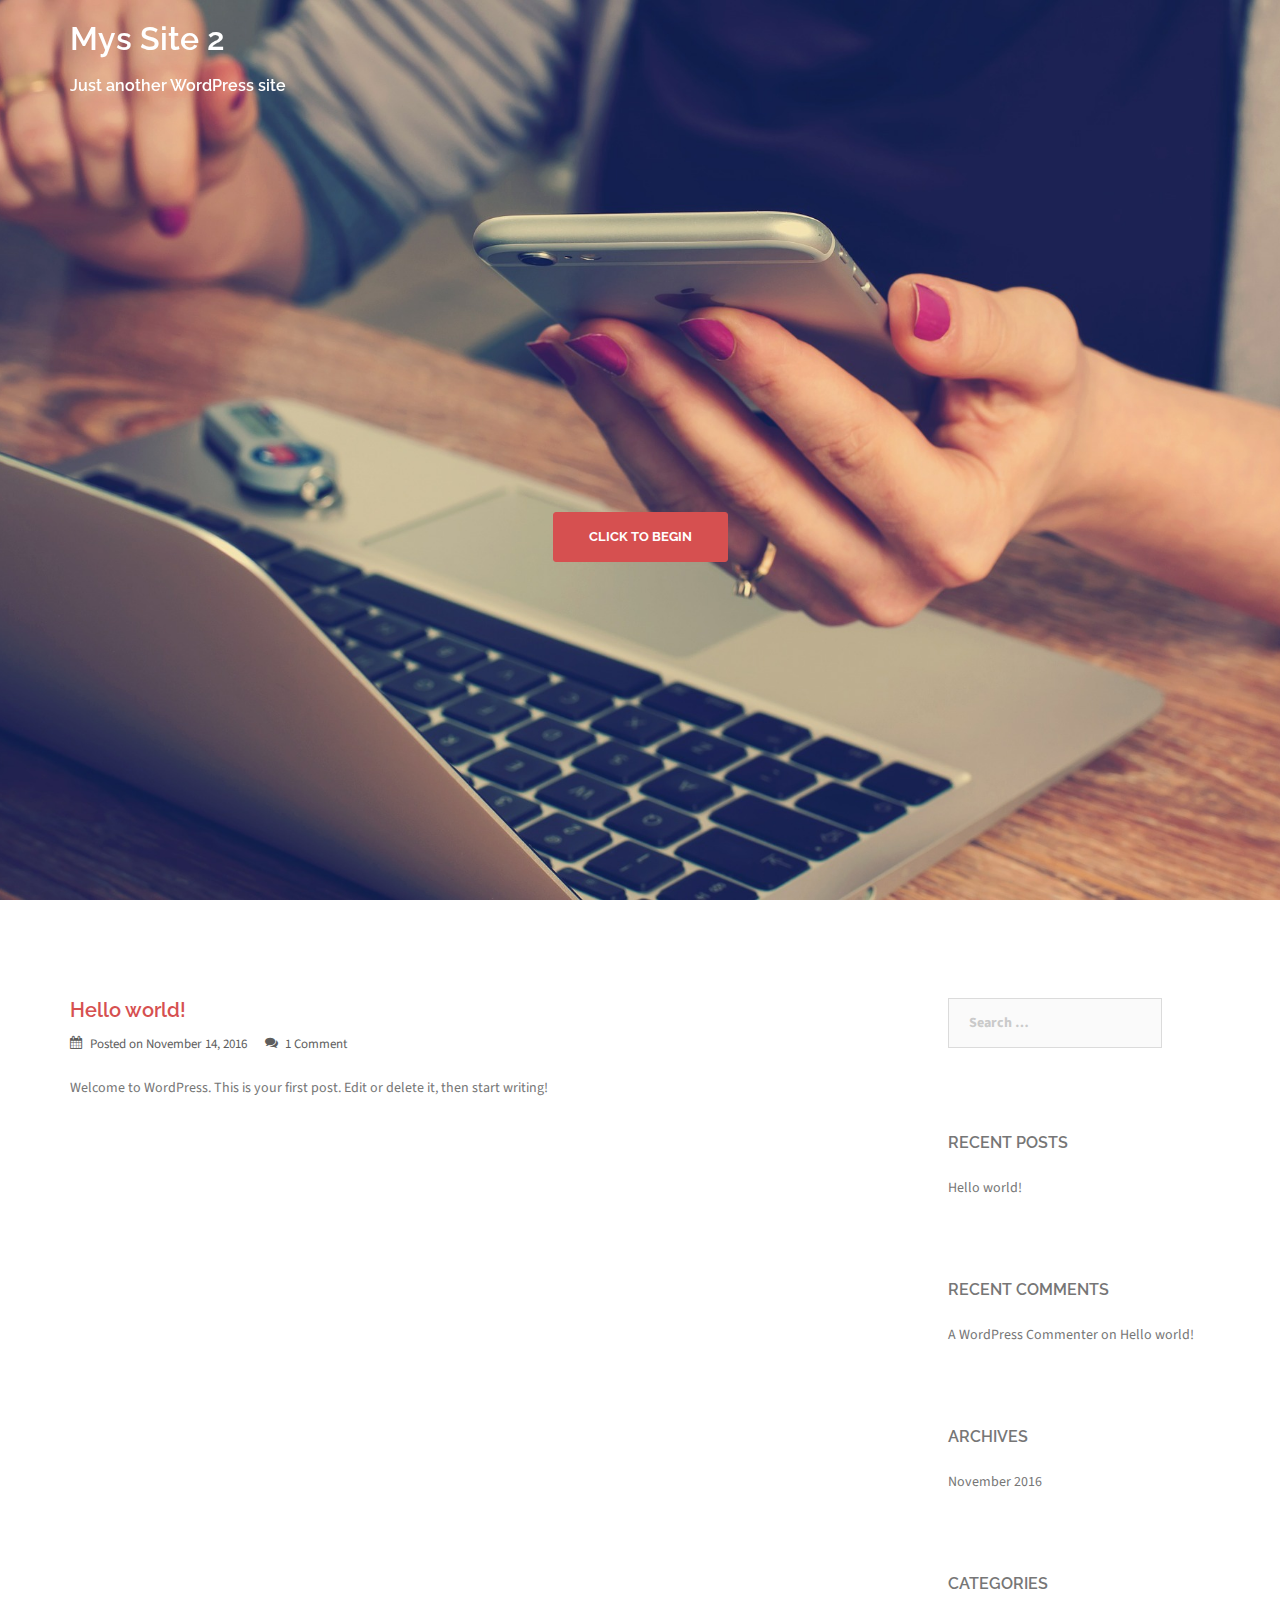
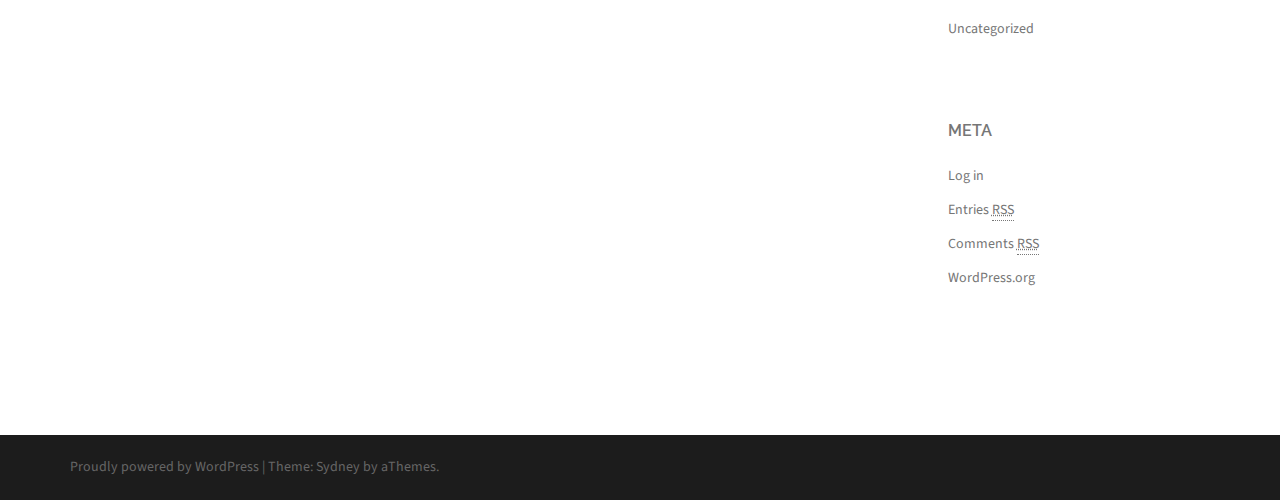
<file: index.html>
<!DOCTYPE html>
<html lang="en-US">
<head>
<meta charset="UTF-8">
<meta name="viewport" content="width=device-width, initial-scale=1">
<link rel="profile" href="http://gmpg.org/xfn/11">
<link rel="pingback" href="https://allabergen.github.io/mysite2/xmlrpc.php">
	
<title>Mys Site 2 &#8211; Just another WordPress site</title>
<link rel='dns-prefetch' href='//fonts.googleapis.com' />
<link rel='dns-prefetch' href='//s.w.org' />
<link rel="alternate" type="application/rss+xml" title="Mys Site 2 &raquo; Feed" href="https://allabergen.github.io/mysite2/feed/" />
<link rel="alternate" type="application/rss+xml" title="Mys Site 2 &raquo; Comments Feed" href="https://allabergen.github.io/mysite2/comments/feed/" />
		<script type="text/javascript">
			window._wpemojiSettings = {"baseUrl":"https:\/\/s.w.org\/images\/core\/emoji\/2\/72x72\/","ext":".png","svgUrl":"https:\/\/s.w.org\/images\/core\/emoji\/2\/svg\/","svgExt":".svg","source":{"concatemoji":"https:\/\/allabergen.github.io\/mysite2\/wp-includes\/js\/wp-emoji-release.min.js?ver=4.6.1"}};
			!function(a,b,c){function d(a){var c,d,e,f,g,h=b.createElement("canvas"),i=h.getContext&&h.getContext("2d"),j=String.fromCharCode;if(!i||!i.fillText)return!1;switch(i.textBaseline="top",i.font="600 32px Arial",a){case"flag":return i.fillText(j(55356,56806,55356,56826),0,0),!(h.toDataURL().length<3e3)&&(i.clearRect(0,0,h.width,h.height),i.fillText(j(55356,57331,65039,8205,55356,57096),0,0),c=h.toDataURL(),i.clearRect(0,0,h.width,h.height),i.fillText(j(55356,57331,55356,57096),0,0),d=h.toDataURL(),c!==d);case"diversity":return i.fillText(j(55356,57221),0,0),e=i.getImageData(16,16,1,1).data,f=e[0]+","+e[1]+","+e[2]+","+e[3],i.fillText(j(55356,57221,55356,57343),0,0),e=i.getImageData(16,16,1,1).data,g=e[0]+","+e[1]+","+e[2]+","+e[3],f!==g;case"simple":return i.fillText(j(55357,56835),0,0),0!==i.getImageData(16,16,1,1).data[0];case"unicode8":return i.fillText(j(55356,57135),0,0),0!==i.getImageData(16,16,1,1).data[0];case"unicode9":return i.fillText(j(55358,56631),0,0),0!==i.getImageData(16,16,1,1).data[0]}return!1}function e(a){var c=b.createElement("script");c.src=a,c.type="text/javascript",b.getElementsByTagName("head")[0].appendChild(c)}var f,g,h,i;for(i=Array("simple","flag","unicode8","diversity","unicode9"),c.supports={everything:!0,everythingExceptFlag:!0},h=0;h<i.length;h++)c.supports[i[h]]=d(i[h]),c.supports.everything=c.supports.everything&&c.supports[i[h]],"flag"!==i[h]&&(c.supports.everythingExceptFlag=c.supports.everythingExceptFlag&&c.supports[i[h]]);c.supports.everythingExceptFlag=c.supports.everythingExceptFlag&&!c.supports.flag,c.DOMReady=!1,c.readyCallback=function(){c.DOMReady=!0},c.supports.everything||(g=function(){c.readyCallback()},b.addEventListener?(b.addEventListener("DOMContentLoaded",g,!1),a.addEventListener("load",g,!1)):(a.attachEvent("onload",g),b.attachEvent("onreadystatechange",function(){"complete"===b.readyState&&c.readyCallback()})),f=c.source||{},f.concatemoji?e(f.concatemoji):f.wpemoji&&f.twemoji&&(e(f.twemoji),e(f.wpemoji)))}(window,document,window._wpemojiSettings);
		</script>
		<style type="text/css">
img.wp-smiley,
img.emoji {
	display: inline !important;
	border: none !important;
	box-shadow: none !important;
	height: 1em !important;
	width: 1em !important;
	margin: 0 .07em !important;
	vertical-align: -0.1em !important;
	background: none !important;
	padding: 0 !important;
}
</style>
<link rel='stylesheet' id='sydney-bootstrap-css'  href='https://allabergen.github.io/mysite2/wp-content/themes/sydney/css/bootstrap/bootstrap.min.css?ver=1' type='text/css' media='all' />
<link rel='stylesheet' id='sydney-body-fonts-css'  href='//fonts.googleapis.com/css?family=Source+Sans+Pro%3A400%2C400italic%2C600&#038;ver=4.6.1' type='text/css' media='all' />
<link rel='stylesheet' id='sydney-headings-fonts-css'  href='//fonts.googleapis.com/css?family=Raleway%3A400%2C500%2C600&#038;ver=4.6.1' type='text/css' media='all' />
<link rel='stylesheet' id='sydney-style-css'  href='https://allabergen.github.io/mysite2/wp-content/themes/sydney/style.css?ver=4.6.1' type='text/css' media='all' />
<style id='sydney-style-inline-css' type='text/css'>
.site-title { font-size:32px; }
.site-description { font-size:16px; }
#mainnav ul li a { font-size:14px; }
h1 { font-size:52px; }
h2 { font-size:42px; }
h3 { font-size:32px; }
h4 { font-size:25px; }
h5 { font-size:20px; }
h6 { font-size:18px; }
body { font-size:14px; }
.header-image { background-size:cover;}
.header-image { height:300px; }
.site-header.float-header { background-color:rgba(0,0,0,0.9);}
@media only screen and (max-width: 1024px) { .site-header { background-color:#000000;}}
.site-title a, .site-title a:hover { color:#ffffff}
.site-description { color:#ffffff}
#mainnav ul li a, #mainnav ul li::before { color:#ffffff}
#mainnav .sub-menu li a { color:#ffffff}
#mainnav .sub-menu li a { background:#1c1c1c}
.text-slider .maintitle, .text-slider .subtitle { color:#ffffff}
body { color:#767676}
#secondary { background-color:#ffffff}
#secondary, #secondary a, #secondary .widget-title { color:#767676}
.footer-widgets { background-color:#252525}
.site-footer { background-color:#1c1c1c}
.site-footer,.site-footer a { color:#666666}
.overlay { background-color:#000000}
.page-wrap { padding-top:83px;}
.page-wrap { padding-bottom:100px;}

</style>
<link rel='stylesheet' id='sydney-font-awesome-css'  href='https://allabergen.github.io/mysite2/wp-content/themes/sydney/fonts/font-awesome.min.css?ver=4.6.1' type='text/css' media='all' />
<!--[if lte IE 9]>
<link rel='stylesheet' id='sydney-ie9-css'  href='https://allabergen.github.io/mysite2/wp-content/themes/sydney/css/ie9.css?ver=4.6.1' type='text/css' media='all' />
<![endif]-->
<script type='text/javascript' src='https://allabergen.github.io/mysite2/wp-includes/js/jquery/jquery.js?ver=1.12.4'></script>
<script type='text/javascript' src='https://allabergen.github.io/mysite2/wp-includes/js/jquery/jquery-migrate.min.js?ver=1.4.1'></script>
<link rel='https://api.w.org/' href='https://allabergen.github.io/mysite2/wp-json/' />
<link rel="EditURI" type="application/rsd+xml" title="RSD" href="https://allabergen.github.io/mysite2/xmlrpc.php?rsd" />
<link rel="wlwmanifest" type="application/wlwmanifest+xml" href="https://allabergen.github.io/mysite2/wp-includes/wlwmanifest.xml" /> 
<meta name="generator" content="WordPress 4.6.1" />
		<style type="text/css">.recentcomments a{display:inline !important;padding:0 !important;margin:0 !important;}</style>
		</head>

<body class="home blog">
<div class="preloader">
    <div class="spinner">
        <div class="pre-bounce1"></div>
        <div class="pre-bounce2"></div>
    </div>
</div>	
<div id="page" class="hfeed site">
	<a class="skip-link screen-reader-text" href="#content">Skip to content</a>

	<header id="masthead" class="site-header" role="banner">
		<div class="header-wrap">
            <div class="container">
                <div class="row">
				<div class="col-md-4 col-sm-8 col-xs-12">
		        					<h1 class="site-title"><a href="https://allabergen.github.io/mysite2/" rel="home">Mys Site 2</a></h1>
					<h2 class="site-description">Just another WordPress site</h2>	        
		        				</div>
				<div class="col-md-8 col-sm-4 col-xs-12">
					<div class="btn-menu"></div>
					<nav id="mainnav" class="mainnav" role="navigation">
											</nav><!-- #site-navigation -->
				</div>
				</div>
			</div>
		</div>
	</header><!-- #masthead -->
	
    <div id="slideshow" class="header-slider" data-speed="4000">
        <div class="slides-container">
            <div class="slide-item" style="background-image:url(https://allabergen.github.io/mysite2/wp-content/themes/sydney/images/1.jpg);">                        <div class="slide-inner">
                            <div class="contain animated fadeInRightBig text-slider">
                                <h2 class="maintitle">Welcome to Sydney</h2>
                                <p class="subtitle">Feel free to look around</p>
                            </div>
                            <a href="#primary" class="roll-button button-slider">Click to begin</a>                        </div>
                    </div><div class="slide-item" style="background-image:url(https://allabergen.github.io/mysite2/wp-content/themes/sydney/images/2.jpg);">                        <div class="slide-inner">
                            <div class="contain animated fadeInRightBig text-slider">
                                <h2 class="maintitle">Ready to begin your journey?</h2>
                                <p class="subtitle">Click the button below</p>
                            </div>
                            <a href="#primary" class="roll-button button-slider">Click to begin</a> 
                        </div>                   
                    </div>  
        </div>  
            </div>

    
	<div class="header-image">
		<div class="overlay"></div>		<img class="header-inner" src="https://allabergen.github.io/mysite2/wp-content/themes/sydney/images/header.jpg" width="1920" alt="Mys Site 2">
	</div>

	<div id="content" class="page-wrap">
		<div class="container content-wrapper">
			<div class="row">	

	<div id="primary" class="content-area col-md-9 classic">
		<main id="main" class="post-wrap" role="main">

		
		<div class="posts-layout">
			
				
<article id="post-1" class="post-1 post type-post status-publish format-standard hentry category-uncategorized">

	
	<header class="entry-header">
		<h2 class="title-post"><a href="https://allabergen.github.io/mysite2/2016/11/14/hello-world/" rel="bookmark">Hello world!</a></h2>
				<div class="meta-post">
			<span class="posted-on">Posted on <a href="https://allabergen.github.io/mysite2/2016/11/14/hello-world/" rel="bookmark"><time class="entry-date published updated" datetime="2016-11-14T17:32:07+00:00">November 14, 2016</time></a></span><span class="byline"> <span class="author vcard"><a class="url fn n" href="https://allabergen.github.io/mysite2/author/allabergenmysite2/">allabergenmysite2</a></span></span><span class="comments-link"><a href="https://allabergen.github.io/mysite2/2016/11/14/hello-world/#comments">1 Comment</a></span>		</div><!-- .entry-meta -->
			</header><!-- .entry-header -->

	<div class="entry-post">
					<p>Welcome to WordPress. This is your first post. Edit or delete it, then start writing!</p>
		
			</div><!-- .entry-post -->

	<footer class="entry-footer">
			</footer><!-- .entry-footer -->
</article><!-- #post-## -->
					</div>

			
		
		</main><!-- #main -->
	</div><!-- #primary -->


<div id="secondary" class="widget-area col-md-3" role="complementary">
	<aside id="search-2" class="widget widget_search"><form role="search" method="get" class="search-form" action="https://allabergen.github.io/mysite2/">
				<label>
					<span class="screen-reader-text">Search for:</span>
					<input type="search" class="search-field" placeholder="Search &hellip;" value="" name="s" />
				</label>
				<input type="submit" class="search-submit" value="Search" />
			</form></aside>		<aside id="recent-posts-2" class="widget widget_recent_entries">		<h3 class="widget-title">Recent Posts</h3>		<ul>
					<li>
				<a href="https://allabergen.github.io/mysite2/2016/11/14/hello-world/">Hello world!</a>
						</li>
				</ul>
		</aside>		<aside id="recent-comments-2" class="widget widget_recent_comments"><h3 class="widget-title">Recent Comments</h3><ul id="recentcomments"><li class="recentcomments"><span class="comment-author-link"><a href='https://wordpress.org/' rel='external nofollow' class='url'>A WordPress Commenter</a></span> on <a href="https://allabergen.github.io/mysite2/2016/11/14/hello-world/#comment-1">Hello world!</a></li></ul></aside><aside id="archives-2" class="widget widget_archive"><h3 class="widget-title">Archives</h3>		<ul>
			<li><a href='https://allabergen.github.io/mysite2/2016/11/'>November 2016</a></li>
		</ul>
		</aside><aside id="categories-2" class="widget widget_categories"><h3 class="widget-title">Categories</h3>		<ul>
	<li class="cat-item cat-item-1"><a href="https://allabergen.github.io/mysite2/category/uncategorized/" >Uncategorized</a>
</li>
		</ul>
</aside><aside id="meta-2" class="widget widget_meta"><h3 class="widget-title">Meta</h3>			<ul>
						<li><a href="https://allabergen.github.io/mysite2/wp-login.php">Log in</a></li>
			<li><a href="https://allabergen.github.io/mysite2/feed/">Entries <abbr title="Really Simple Syndication">RSS</abbr></a></li>
			<li><a href="https://allabergen.github.io/mysite2/comments/feed/">Comments <abbr title="Really Simple Syndication">RSS</abbr></a></li>
			<li><a href="https://wordpress.org/" title="Powered by WordPress, state-of-the-art semantic personal publishing platform.">WordPress.org</a></li>			</ul>
			</aside></div><!-- #secondary -->
			</div>
		</div>
	</div><!-- #content -->

	
    <a class="go-top"><i class="fa fa-angle-up"></i></a>

	<footer id="colophon" class="site-footer" role="contentinfo">
		<div class="site-info container">
			<a href="http://wordpress.org/">Proudly powered by WordPress</a>
			<span class="sep"> | </span>
			Theme: <a href="http://athemes.com/theme/sydney" rel="designer">Sydney</a> by aThemes.		</div><!-- .site-info -->
	</footer><!-- #colophon -->
</div><!-- #page -->

<script type='text/javascript' src='https://allabergen.github.io/mysite2/wp-content/themes/sydney/js/scripts.js?ver=4.6.1'></script>
<script type='text/javascript' src='https://allabergen.github.io/mysite2/wp-content/themes/sydney/js/main.min.js?ver=4.6.1'></script>
<script type='text/javascript' src='https://allabergen.github.io/mysite2/wp-content/themes/sydney/js/skip-link-focus-fix.js?ver=20130115'></script>
<script type='text/javascript' src='https://allabergen.github.io/mysite2/wp-includes/js/wp-embed.min.js?ver=4.6.1'></script>

</body>
</html>
</file>
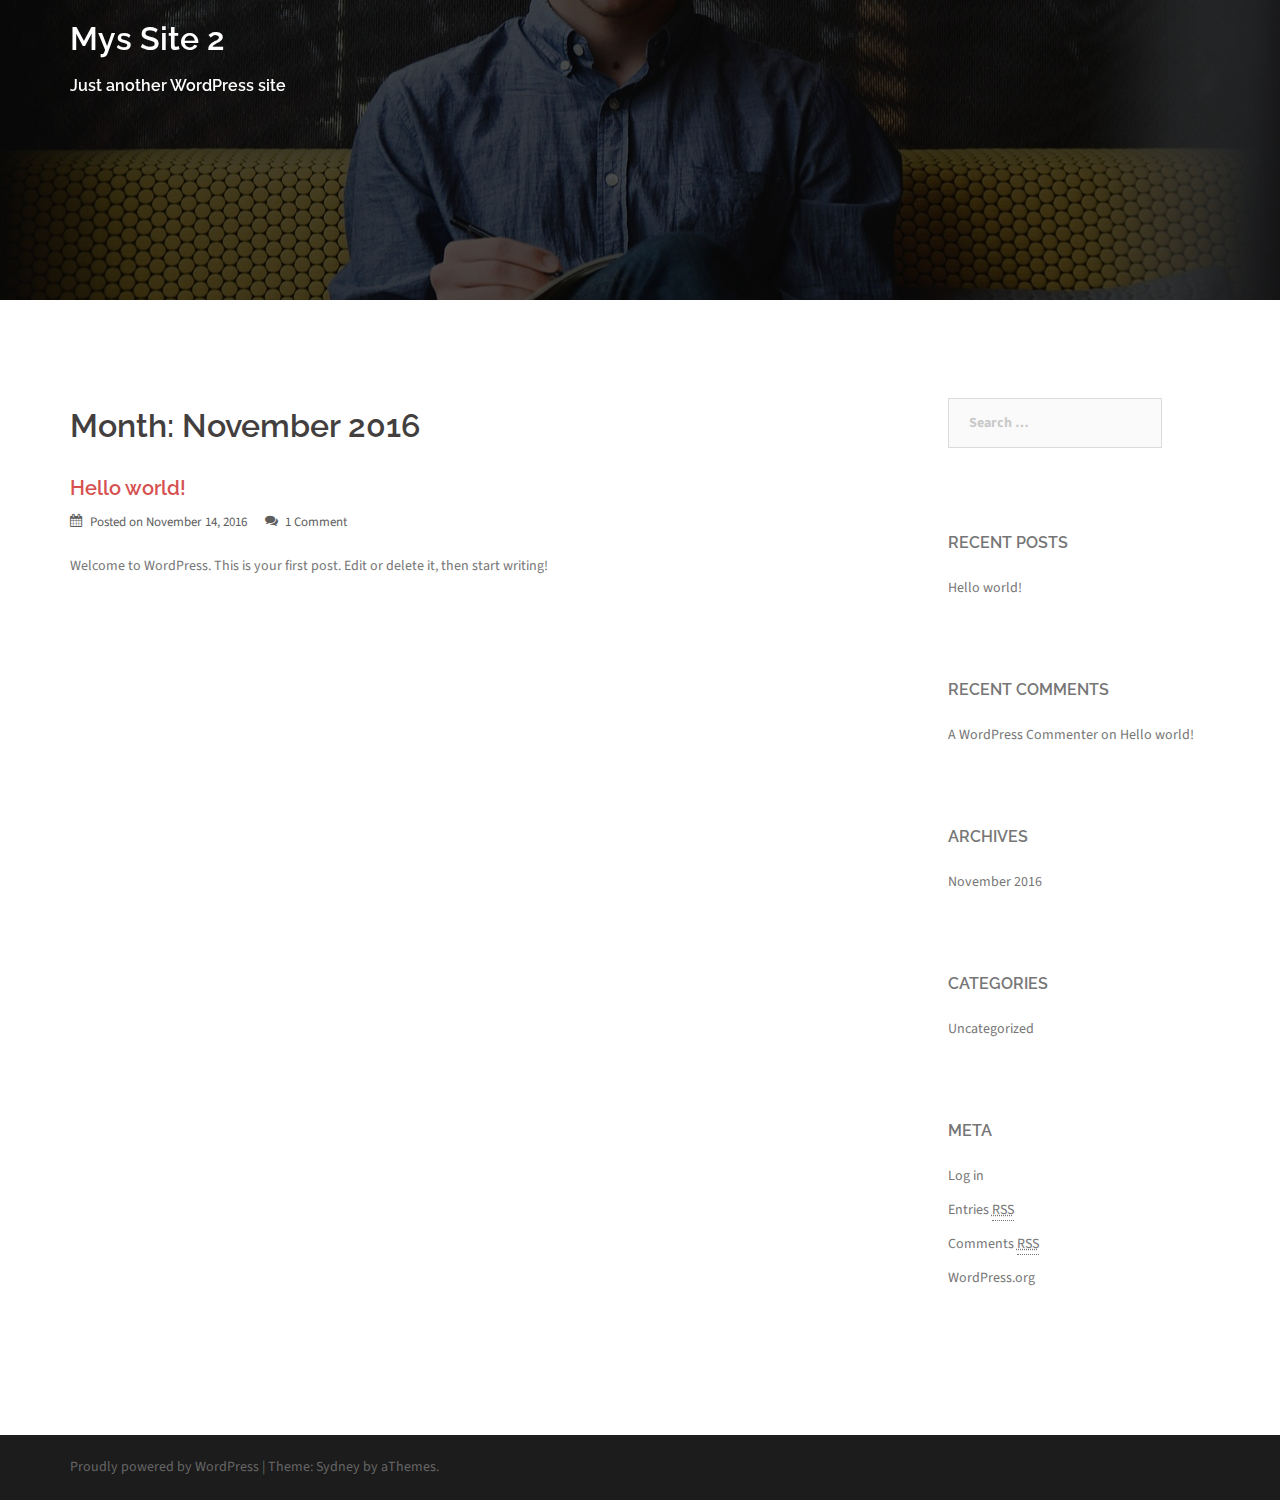
<file: 2016/11/index.html>
<!DOCTYPE html>
<html lang="en-US">
<head>
<meta charset="UTF-8">
<meta name="viewport" content="width=device-width, initial-scale=1">
<link rel="profile" href="http://gmpg.org/xfn/11">
<link rel="pingback" href="https://allabergen.github.io/mysite2/xmlrpc.php">
	
<title>November 2016 &#8211; Mys Site 2</title>
<link rel='dns-prefetch' href='//fonts.googleapis.com' />
<link rel='dns-prefetch' href='//s.w.org' />
<link rel="alternate" type="application/rss+xml" title="Mys Site 2 &raquo; Feed" href="https://allabergen.github.io/mysite2/feed/" />
<link rel="alternate" type="application/rss+xml" title="Mys Site 2 &raquo; Comments Feed" href="https://allabergen.github.io/mysite2/comments/feed/" />
		<script type="text/javascript">
			window._wpemojiSettings = {"baseUrl":"https:\/\/s.w.org\/images\/core\/emoji\/2\/72x72\/","ext":".png","svgUrl":"https:\/\/s.w.org\/images\/core\/emoji\/2\/svg\/","svgExt":".svg","source":{"concatemoji":"https:\/\/allabergen.github.io\/mysite2\/wp-includes\/js\/wp-emoji-release.min.js?ver=4.6.1"}};
			!function(a,b,c){function d(a){var c,d,e,f,g,h=b.createElement("canvas"),i=h.getContext&&h.getContext("2d"),j=String.fromCharCode;if(!i||!i.fillText)return!1;switch(i.textBaseline="top",i.font="600 32px Arial",a){case"flag":return i.fillText(j(55356,56806,55356,56826),0,0),!(h.toDataURL().length<3e3)&&(i.clearRect(0,0,h.width,h.height),i.fillText(j(55356,57331,65039,8205,55356,57096),0,0),c=h.toDataURL(),i.clearRect(0,0,h.width,h.height),i.fillText(j(55356,57331,55356,57096),0,0),d=h.toDataURL(),c!==d);case"diversity":return i.fillText(j(55356,57221),0,0),e=i.getImageData(16,16,1,1).data,f=e[0]+","+e[1]+","+e[2]+","+e[3],i.fillText(j(55356,57221,55356,57343),0,0),e=i.getImageData(16,16,1,1).data,g=e[0]+","+e[1]+","+e[2]+","+e[3],f!==g;case"simple":return i.fillText(j(55357,56835),0,0),0!==i.getImageData(16,16,1,1).data[0];case"unicode8":return i.fillText(j(55356,57135),0,0),0!==i.getImageData(16,16,1,1).data[0];case"unicode9":return i.fillText(j(55358,56631),0,0),0!==i.getImageData(16,16,1,1).data[0]}return!1}function e(a){var c=b.createElement("script");c.src=a,c.type="text/javascript",b.getElementsByTagName("head")[0].appendChild(c)}var f,g,h,i;for(i=Array("simple","flag","unicode8","diversity","unicode9"),c.supports={everything:!0,everythingExceptFlag:!0},h=0;h<i.length;h++)c.supports[i[h]]=d(i[h]),c.supports.everything=c.supports.everything&&c.supports[i[h]],"flag"!==i[h]&&(c.supports.everythingExceptFlag=c.supports.everythingExceptFlag&&c.supports[i[h]]);c.supports.everythingExceptFlag=c.supports.everythingExceptFlag&&!c.supports.flag,c.DOMReady=!1,c.readyCallback=function(){c.DOMReady=!0},c.supports.everything||(g=function(){c.readyCallback()},b.addEventListener?(b.addEventListener("DOMContentLoaded",g,!1),a.addEventListener("load",g,!1)):(a.attachEvent("onload",g),b.attachEvent("onreadystatechange",function(){"complete"===b.readyState&&c.readyCallback()})),f=c.source||{},f.concatemoji?e(f.concatemoji):f.wpemoji&&f.twemoji&&(e(f.twemoji),e(f.wpemoji)))}(window,document,window._wpemojiSettings);
		</script>
		<style type="text/css">
img.wp-smiley,
img.emoji {
	display: inline !important;
	border: none !important;
	box-shadow: none !important;
	height: 1em !important;
	width: 1em !important;
	margin: 0 .07em !important;
	vertical-align: -0.1em !important;
	background: none !important;
	padding: 0 !important;
}
</style>
<link rel='stylesheet' id='sydney-bootstrap-css'  href='https://allabergen.github.io/mysite2/wp-content/themes/sydney/css/bootstrap/bootstrap.min.css?ver=1' type='text/css' media='all' />
<link rel='stylesheet' id='sydney-body-fonts-css'  href='//fonts.googleapis.com/css?family=Source+Sans+Pro%3A400%2C400italic%2C600&#038;ver=4.6.1' type='text/css' media='all' />
<link rel='stylesheet' id='sydney-headings-fonts-css'  href='//fonts.googleapis.com/css?family=Raleway%3A400%2C500%2C600&#038;ver=4.6.1' type='text/css' media='all' />
<link rel='stylesheet' id='sydney-style-css'  href='https://allabergen.github.io/mysite2/wp-content/themes/sydney/style.css?ver=4.6.1' type='text/css' media='all' />
<style id='sydney-style-inline-css' type='text/css'>
.site-title { font-size:32px; }
.site-description { font-size:16px; }
#mainnav ul li a { font-size:14px; }
h1 { font-size:52px; }
h2 { font-size:42px; }
h3 { font-size:32px; }
h4 { font-size:25px; }
h5 { font-size:20px; }
h6 { font-size:18px; }
body { font-size:14px; }
.header-image { background-size:cover;}
.header-image { height:300px; }
.site-header.float-header { background-color:rgba(0,0,0,0.9);}
@media only screen and (max-width: 1024px) { .site-header { background-color:#000000;}}
.site-title a, .site-title a:hover { color:#ffffff}
.site-description { color:#ffffff}
#mainnav ul li a, #mainnav ul li::before { color:#ffffff}
#mainnav .sub-menu li a { color:#ffffff}
#mainnav .sub-menu li a { background:#1c1c1c}
.text-slider .maintitle, .text-slider .subtitle { color:#ffffff}
body { color:#767676}
#secondary { background-color:#ffffff}
#secondary, #secondary a, #secondary .widget-title { color:#767676}
.footer-widgets { background-color:#252525}
.site-footer { background-color:#1c1c1c}
.site-footer,.site-footer a { color:#666666}
.overlay { background-color:#000000}
.page-wrap { padding-top:83px;}
.page-wrap { padding-bottom:100px;}

</style>
<link rel='stylesheet' id='sydney-font-awesome-css'  href='https://allabergen.github.io/mysite2/wp-content/themes/sydney/fonts/font-awesome.min.css?ver=4.6.1' type='text/css' media='all' />
<!--[if lte IE 9]>
<link rel='stylesheet' id='sydney-ie9-css'  href='https://allabergen.github.io/mysite2/wp-content/themes/sydney/css/ie9.css?ver=4.6.1' type='text/css' media='all' />
<![endif]-->
<script type='text/javascript' src='https://allabergen.github.io/mysite2/wp-includes/js/jquery/jquery.js?ver=1.12.4'></script>
<script type='text/javascript' src='https://allabergen.github.io/mysite2/wp-includes/js/jquery/jquery-migrate.min.js?ver=1.4.1'></script>
<link rel='https://api.w.org/' href='https://allabergen.github.io/mysite2/wp-json/' />
<link rel="EditURI" type="application/rsd+xml" title="RSD" href="https://allabergen.github.io/mysite2/xmlrpc.php?rsd" />
<link rel="wlwmanifest" type="application/wlwmanifest+xml" href="https://allabergen.github.io/mysite2/wp-includes/wlwmanifest.xml" /> 
<meta name="generator" content="WordPress 4.6.1" />
		<style type="text/css">.recentcomments a{display:inline !important;padding:0 !important;margin:0 !important;}</style>
			<style type="text/css">
		.header-image {
			background-image: url(https://allabergen.github.io/mysite2/wp-content/themes/sydney/images/header.jpg);
			display: block;
		}
		@media only screen and (max-width: 1024px) {
			.header-inner {
				display: block;
			}
			.header-image {
				background-image: none;
				height: auto !important;
			}		
		}
	</style>
	</head>

<body class="archive date">
<div class="preloader">
    <div class="spinner">
        <div class="pre-bounce1"></div>
        <div class="pre-bounce2"></div>
    </div>
</div>	
<div id="page" class="hfeed site">
	<a class="skip-link screen-reader-text" href="#content">Skip to content</a>

	<header id="masthead" class="site-header" role="banner">
		<div class="header-wrap">
            <div class="container">
                <div class="row">
				<div class="col-md-4 col-sm-8 col-xs-12">
		        					<h1 class="site-title"><a href="https://allabergen.github.io/mysite2/" rel="home">Mys Site 2</a></h1>
					<h2 class="site-description">Just another WordPress site</h2>	        
		        				</div>
				<div class="col-md-8 col-sm-4 col-xs-12">
					<div class="btn-menu"></div>
					<nav id="mainnav" class="mainnav" role="navigation">
											</nav><!-- #site-navigation -->
				</div>
				</div>
			</div>
		</div>
	</header><!-- #masthead -->
	
	<div class="header-image">
		<div class="overlay"></div>		<img class="header-inner" src="https://allabergen.github.io/mysite2/wp-content/themes/sydney/images/header.jpg" width="1920" alt="Mys Site 2">
	</div>

	<div id="content" class="page-wrap">
		<div class="container content-wrapper">
			<div class="row">	
	<div id="primary" class="content-area col-md-9 classic">
		<main id="main" class="post-wrap" role="main">

		
			<header class="page-header">
				<h3 class="archive-title">Month: November 2016</h3>			</header><!-- .page-header -->

			<div class="posts-layout">
			
				
<article id="post-1" class="post-1 post type-post status-publish format-standard hentry category-uncategorized">

	
	<header class="entry-header">
		<h2 class="title-post"><a href="https://allabergen.github.io/mysite2/2016/11/14/hello-world/" rel="bookmark">Hello world!</a></h2>
				<div class="meta-post">
			<span class="posted-on">Posted on <a href="https://allabergen.github.io/mysite2/2016/11/14/hello-world/" rel="bookmark"><time class="entry-date published updated" datetime="2016-11-14T17:32:07+00:00">November 14, 2016</time></a></span><span class="byline"> <span class="author vcard"><a class="url fn n" href="https://allabergen.github.io/mysite2/author/allabergenmysite2/">allabergenmysite2</a></span></span><span class="comments-link"><a href="https://allabergen.github.io/mysite2/2016/11/14/hello-world/#comments">1 Comment</a></span>		</div><!-- .entry-meta -->
			</header><!-- .entry-header -->

	<div class="entry-post">
					<p>Welcome to WordPress. This is your first post. Edit or delete it, then start writing!</p>
		
			</div><!-- .entry-post -->

	<footer class="entry-footer">
			</footer><!-- .entry-footer -->
</article><!-- #post-## -->
						</div>
			
			
		
		</main><!-- #main -->
	</div><!-- #primary -->


<div id="secondary" class="widget-area col-md-3" role="complementary">
	<aside id="search-2" class="widget widget_search"><form role="search" method="get" class="search-form" action="https://allabergen.github.io/mysite2/">
				<label>
					<span class="screen-reader-text">Search for:</span>
					<input type="search" class="search-field" placeholder="Search &hellip;" value="" name="s" />
				</label>
				<input type="submit" class="search-submit" value="Search" />
			</form></aside>		<aside id="recent-posts-2" class="widget widget_recent_entries">		<h3 class="widget-title">Recent Posts</h3>		<ul>
					<li>
				<a href="https://allabergen.github.io/mysite2/2016/11/14/hello-world/">Hello world!</a>
						</li>
				</ul>
		</aside>		<aside id="recent-comments-2" class="widget widget_recent_comments"><h3 class="widget-title">Recent Comments</h3><ul id="recentcomments"><li class="recentcomments"><span class="comment-author-link"><a href='https://wordpress.org/' rel='external nofollow' class='url'>A WordPress Commenter</a></span> on <a href="https://allabergen.github.io/mysite2/2016/11/14/hello-world/#comment-1">Hello world!</a></li></ul></aside><aside id="archives-2" class="widget widget_archive"><h3 class="widget-title">Archives</h3>		<ul>
			<li><a href='https://allabergen.github.io/mysite2/2016/11/'>November 2016</a></li>
		</ul>
		</aside><aside id="categories-2" class="widget widget_categories"><h3 class="widget-title">Categories</h3>		<ul>
	<li class="cat-item cat-item-1"><a href="https://allabergen.github.io/mysite2/category/uncategorized/" >Uncategorized</a>
</li>
		</ul>
</aside><aside id="meta-2" class="widget widget_meta"><h3 class="widget-title">Meta</h3>			<ul>
						<li><a href="https://allabergen.github.io/mysite2/wp-login.php">Log in</a></li>
			<li><a href="https://allabergen.github.io/mysite2/feed/">Entries <abbr title="Really Simple Syndication">RSS</abbr></a></li>
			<li><a href="https://allabergen.github.io/mysite2/comments/feed/">Comments <abbr title="Really Simple Syndication">RSS</abbr></a></li>
			<li><a href="https://wordpress.org/" title="Powered by WordPress, state-of-the-art semantic personal publishing platform.">WordPress.org</a></li>			</ul>
			</aside></div><!-- #secondary -->
			</div>
		</div>
	</div><!-- #content -->

	
    <a class="go-top"><i class="fa fa-angle-up"></i></a>

	<footer id="colophon" class="site-footer" role="contentinfo">
		<div class="site-info container">
			<a href="http://wordpress.org/">Proudly powered by WordPress</a>
			<span class="sep"> | </span>
			Theme: <a href="http://athemes.com/theme/sydney" rel="designer">Sydney</a> by aThemes.		</div><!-- .site-info -->
	</footer><!-- #colophon -->
</div><!-- #page -->

<script type='text/javascript' src='https://allabergen.github.io/mysite2/wp-content/themes/sydney/js/scripts.js?ver=4.6.1'></script>
<script type='text/javascript' src='https://allabergen.github.io/mysite2/wp-content/themes/sydney/js/main.min.js?ver=4.6.1'></script>
<script type='text/javascript' src='https://allabergen.github.io/mysite2/wp-content/themes/sydney/js/skip-link-focus-fix.js?ver=20130115'></script>
<script type='text/javascript' src='https://allabergen.github.io/mysite2/wp-includes/js/wp-embed.min.js?ver=4.6.1'></script>

</body>
</html>
</file>
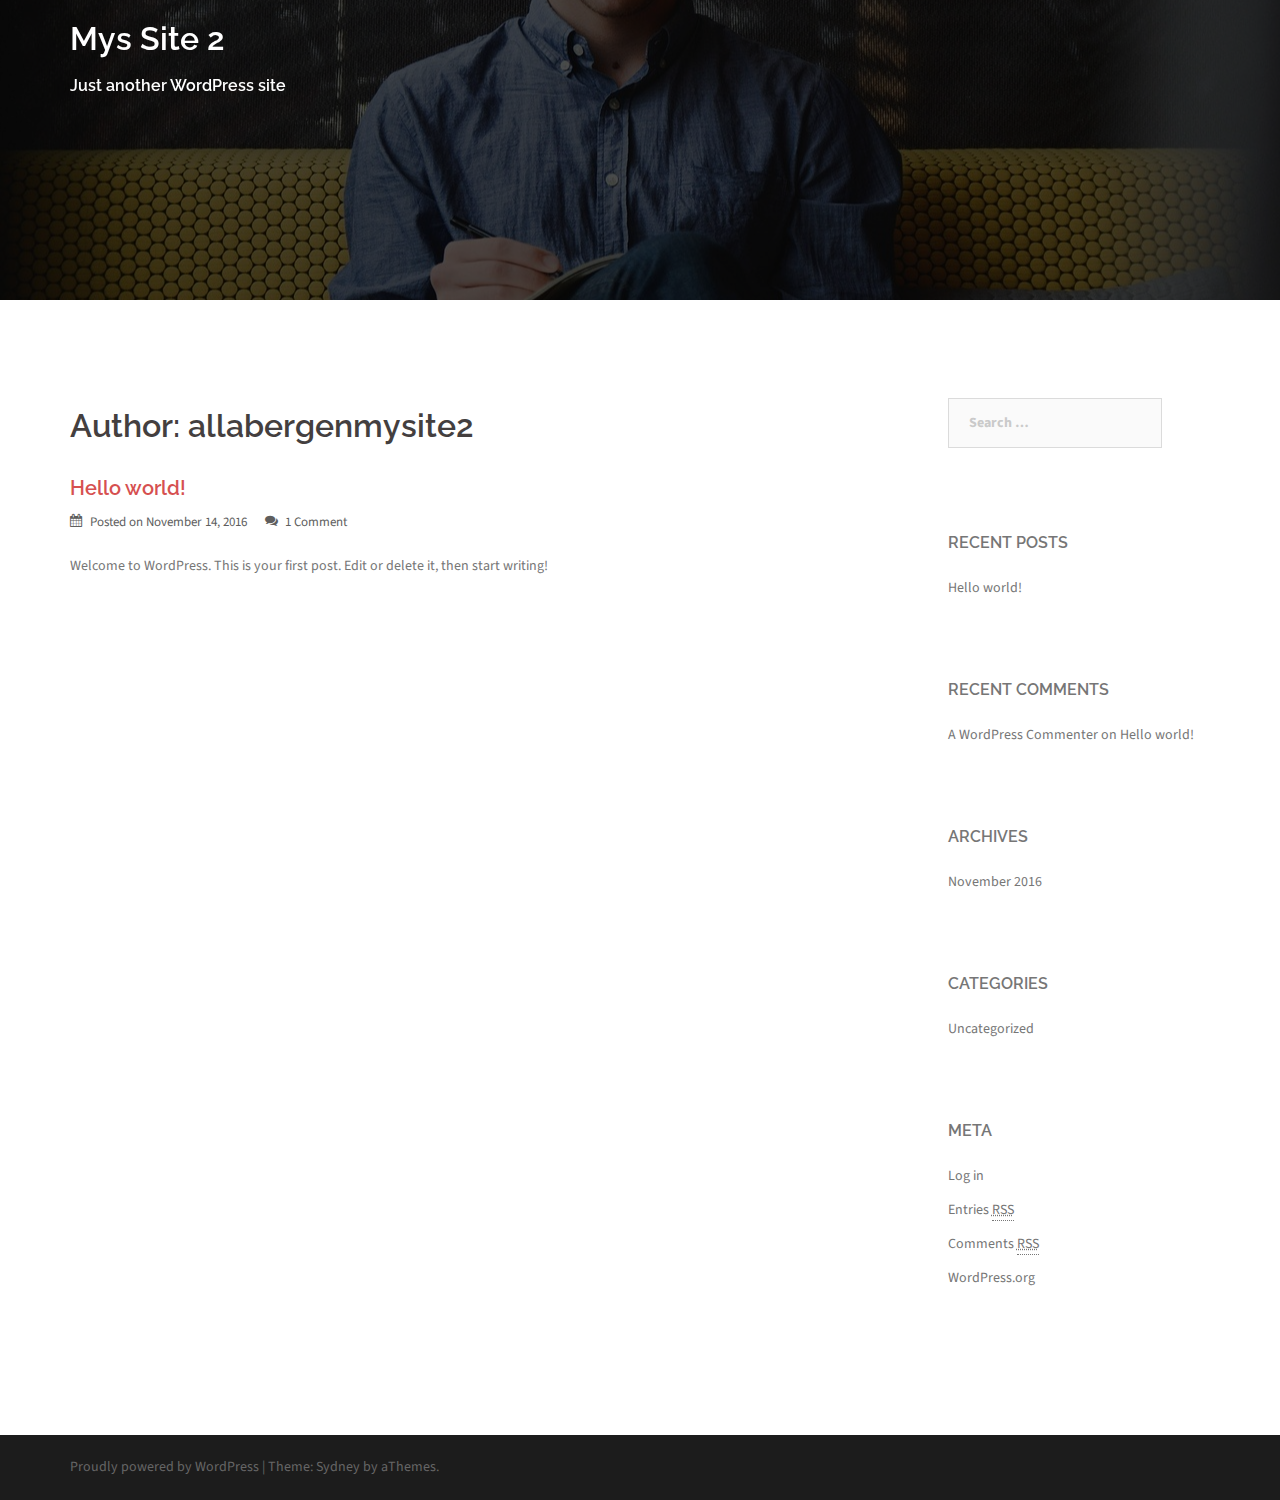
<file: author/allabergenmysite2/index.html>
<!DOCTYPE html>
<html lang="en-US">
<head>
<meta charset="UTF-8">
<meta name="viewport" content="width=device-width, initial-scale=1">
<link rel="profile" href="http://gmpg.org/xfn/11">
<link rel="pingback" href="https://allabergen.github.io/mysite2/xmlrpc.php">
	
<title>allabergenmysite2 &#8211; Mys Site 2</title>
<link rel='dns-prefetch' href='//fonts.googleapis.com' />
<link rel='dns-prefetch' href='//s.w.org' />
<link rel="alternate" type="application/rss+xml" title="Mys Site 2 &raquo; Feed" href="https://allabergen.github.io/mysite2/feed/" />
<link rel="alternate" type="application/rss+xml" title="Mys Site 2 &raquo; Comments Feed" href="https://allabergen.github.io/mysite2/comments/feed/" />
<link rel="alternate" type="application/rss+xml" title="Mys Site 2 &raquo; Posts by allabergenmysite2 Feed" href="https://allabergen.github.io/mysite2/author/allabergenmysite2/feed/" />
		<script type="text/javascript">
			window._wpemojiSettings = {"baseUrl":"https:\/\/s.w.org\/images\/core\/emoji\/2\/72x72\/","ext":".png","svgUrl":"https:\/\/s.w.org\/images\/core\/emoji\/2\/svg\/","svgExt":".svg","source":{"concatemoji":"https:\/\/allabergen.github.io\/mysite2\/wp-includes\/js\/wp-emoji-release.min.js?ver=4.6.1"}};
			!function(a,b,c){function d(a){var c,d,e,f,g,h=b.createElement("canvas"),i=h.getContext&&h.getContext("2d"),j=String.fromCharCode;if(!i||!i.fillText)return!1;switch(i.textBaseline="top",i.font="600 32px Arial",a){case"flag":return i.fillText(j(55356,56806,55356,56826),0,0),!(h.toDataURL().length<3e3)&&(i.clearRect(0,0,h.width,h.height),i.fillText(j(55356,57331,65039,8205,55356,57096),0,0),c=h.toDataURL(),i.clearRect(0,0,h.width,h.height),i.fillText(j(55356,57331,55356,57096),0,0),d=h.toDataURL(),c!==d);case"diversity":return i.fillText(j(55356,57221),0,0),e=i.getImageData(16,16,1,1).data,f=e[0]+","+e[1]+","+e[2]+","+e[3],i.fillText(j(55356,57221,55356,57343),0,0),e=i.getImageData(16,16,1,1).data,g=e[0]+","+e[1]+","+e[2]+","+e[3],f!==g;case"simple":return i.fillText(j(55357,56835),0,0),0!==i.getImageData(16,16,1,1).data[0];case"unicode8":return i.fillText(j(55356,57135),0,0),0!==i.getImageData(16,16,1,1).data[0];case"unicode9":return i.fillText(j(55358,56631),0,0),0!==i.getImageData(16,16,1,1).data[0]}return!1}function e(a){var c=b.createElement("script");c.src=a,c.type="text/javascript",b.getElementsByTagName("head")[0].appendChild(c)}var f,g,h,i;for(i=Array("simple","flag","unicode8","diversity","unicode9"),c.supports={everything:!0,everythingExceptFlag:!0},h=0;h<i.length;h++)c.supports[i[h]]=d(i[h]),c.supports.everything=c.supports.everything&&c.supports[i[h]],"flag"!==i[h]&&(c.supports.everythingExceptFlag=c.supports.everythingExceptFlag&&c.supports[i[h]]);c.supports.everythingExceptFlag=c.supports.everythingExceptFlag&&!c.supports.flag,c.DOMReady=!1,c.readyCallback=function(){c.DOMReady=!0},c.supports.everything||(g=function(){c.readyCallback()},b.addEventListener?(b.addEventListener("DOMContentLoaded",g,!1),a.addEventListener("load",g,!1)):(a.attachEvent("onload",g),b.attachEvent("onreadystatechange",function(){"complete"===b.readyState&&c.readyCallback()})),f=c.source||{},f.concatemoji?e(f.concatemoji):f.wpemoji&&f.twemoji&&(e(f.twemoji),e(f.wpemoji)))}(window,document,window._wpemojiSettings);
		</script>
		<style type="text/css">
img.wp-smiley,
img.emoji {
	display: inline !important;
	border: none !important;
	box-shadow: none !important;
	height: 1em !important;
	width: 1em !important;
	margin: 0 .07em !important;
	vertical-align: -0.1em !important;
	background: none !important;
	padding: 0 !important;
}
</style>
<link rel='stylesheet' id='sydney-bootstrap-css'  href='https://allabergen.github.io/mysite2/wp-content/themes/sydney/css/bootstrap/bootstrap.min.css?ver=1' type='text/css' media='all' />
<link rel='stylesheet' id='sydney-body-fonts-css'  href='//fonts.googleapis.com/css?family=Source+Sans+Pro%3A400%2C400italic%2C600&#038;ver=4.6.1' type='text/css' media='all' />
<link rel='stylesheet' id='sydney-headings-fonts-css'  href='//fonts.googleapis.com/css?family=Raleway%3A400%2C500%2C600&#038;ver=4.6.1' type='text/css' media='all' />
<link rel='stylesheet' id='sydney-style-css'  href='https://allabergen.github.io/mysite2/wp-content/themes/sydney/style.css?ver=4.6.1' type='text/css' media='all' />
<style id='sydney-style-inline-css' type='text/css'>
.site-title { font-size:32px; }
.site-description { font-size:16px; }
#mainnav ul li a { font-size:14px; }
h1 { font-size:52px; }
h2 { font-size:42px; }
h3 { font-size:32px; }
h4 { font-size:25px; }
h5 { font-size:20px; }
h6 { font-size:18px; }
body { font-size:14px; }
.header-image { background-size:cover;}
.header-image { height:300px; }
.site-header.float-header { background-color:rgba(0,0,0,0.9);}
@media only screen and (max-width: 1024px) { .site-header { background-color:#000000;}}
.site-title a, .site-title a:hover { color:#ffffff}
.site-description { color:#ffffff}
#mainnav ul li a, #mainnav ul li::before { color:#ffffff}
#mainnav .sub-menu li a { color:#ffffff}
#mainnav .sub-menu li a { background:#1c1c1c}
.text-slider .maintitle, .text-slider .subtitle { color:#ffffff}
body { color:#767676}
#secondary { background-color:#ffffff}
#secondary, #secondary a, #secondary .widget-title { color:#767676}
.footer-widgets { background-color:#252525}
.site-footer { background-color:#1c1c1c}
.site-footer,.site-footer a { color:#666666}
.overlay { background-color:#000000}
.page-wrap { padding-top:83px;}
.page-wrap { padding-bottom:100px;}

</style>
<link rel='stylesheet' id='sydney-font-awesome-css'  href='https://allabergen.github.io/mysite2/wp-content/themes/sydney/fonts/font-awesome.min.css?ver=4.6.1' type='text/css' media='all' />
<!--[if lte IE 9]>
<link rel='stylesheet' id='sydney-ie9-css'  href='https://allabergen.github.io/mysite2/wp-content/themes/sydney/css/ie9.css?ver=4.6.1' type='text/css' media='all' />
<![endif]-->
<script type='text/javascript' src='https://allabergen.github.io/mysite2/wp-includes/js/jquery/jquery.js?ver=1.12.4'></script>
<script type='text/javascript' src='https://allabergen.github.io/mysite2/wp-includes/js/jquery/jquery-migrate.min.js?ver=1.4.1'></script>
<link rel='https://api.w.org/' href='https://allabergen.github.io/mysite2/wp-json/' />
<link rel="EditURI" type="application/rsd+xml" title="RSD" href="https://allabergen.github.io/mysite2/xmlrpc.php?rsd" />
<link rel="wlwmanifest" type="application/wlwmanifest+xml" href="https://allabergen.github.io/mysite2/wp-includes/wlwmanifest.xml" /> 
<meta name="generator" content="WordPress 4.6.1" />
		<style type="text/css">.recentcomments a{display:inline !important;padding:0 !important;margin:0 !important;}</style>
			<style type="text/css">
		.header-image {
			background-image: url(https://allabergen.github.io/mysite2/wp-content/themes/sydney/images/header.jpg);
			display: block;
		}
		@media only screen and (max-width: 1024px) {
			.header-inner {
				display: block;
			}
			.header-image {
				background-image: none;
				height: auto !important;
			}		
		}
	</style>
	</head>

<body class="archive author author-allabergenmysite2 author-1">
<div class="preloader">
    <div class="spinner">
        <div class="pre-bounce1"></div>
        <div class="pre-bounce2"></div>
    </div>
</div>	
<div id="page" class="hfeed site">
	<a class="skip-link screen-reader-text" href="#content">Skip to content</a>

	<header id="masthead" class="site-header" role="banner">
		<div class="header-wrap">
            <div class="container">
                <div class="row">
				<div class="col-md-4 col-sm-8 col-xs-12">
		        					<h1 class="site-title"><a href="https://allabergen.github.io/mysite2/" rel="home">Mys Site 2</a></h1>
					<h2 class="site-description">Just another WordPress site</h2>	        
		        				</div>
				<div class="col-md-8 col-sm-4 col-xs-12">
					<div class="btn-menu"></div>
					<nav id="mainnav" class="mainnav" role="navigation">
											</nav><!-- #site-navigation -->
				</div>
				</div>
			</div>
		</div>
	</header><!-- #masthead -->
	
	<div class="header-image">
		<div class="overlay"></div>		<img class="header-inner" src="https://allabergen.github.io/mysite2/wp-content/themes/sydney/images/header.jpg" width="1920" alt="Mys Site 2">
	</div>

	<div id="content" class="page-wrap">
		<div class="container content-wrapper">
			<div class="row">	
	<div id="primary" class="content-area col-md-9 classic">
		<main id="main" class="post-wrap" role="main">

		
			<header class="page-header">
				<h3 class="archive-title">Author: <span class="vcard">allabergenmysite2</span></h3>			</header><!-- .page-header -->

			<div class="posts-layout">
			
				
<article id="post-1" class="post-1 post type-post status-publish format-standard hentry category-uncategorized">

	
	<header class="entry-header">
		<h2 class="title-post"><a href="https://allabergen.github.io/mysite2/2016/11/14/hello-world/" rel="bookmark">Hello world!</a></h2>
				<div class="meta-post">
			<span class="posted-on">Posted on <a href="https://allabergen.github.io/mysite2/2016/11/14/hello-world/" rel="bookmark"><time class="entry-date published updated" datetime="2016-11-14T17:32:07+00:00">November 14, 2016</time></a></span><span class="byline"> <span class="author vcard"><a class="url fn n" href="https://allabergen.github.io/mysite2/author/allabergenmysite2/">allabergenmysite2</a></span></span><span class="comments-link"><a href="https://allabergen.github.io/mysite2/2016/11/14/hello-world/#comments">1 Comment</a></span>		</div><!-- .entry-meta -->
			</header><!-- .entry-header -->

	<div class="entry-post">
					<p>Welcome to WordPress. This is your first post. Edit or delete it, then start writing!</p>
		
			</div><!-- .entry-post -->

	<footer class="entry-footer">
			</footer><!-- .entry-footer -->
</article><!-- #post-## -->
						</div>
			
			
		
		</main><!-- #main -->
	</div><!-- #primary -->


<div id="secondary" class="widget-area col-md-3" role="complementary">
	<aside id="search-2" class="widget widget_search"><form role="search" method="get" class="search-form" action="https://allabergen.github.io/mysite2/">
				<label>
					<span class="screen-reader-text">Search for:</span>
					<input type="search" class="search-field" placeholder="Search &hellip;" value="" name="s" />
				</label>
				<input type="submit" class="search-submit" value="Search" />
			</form></aside>		<aside id="recent-posts-2" class="widget widget_recent_entries">		<h3 class="widget-title">Recent Posts</h3>		<ul>
					<li>
				<a href="https://allabergen.github.io/mysite2/2016/11/14/hello-world/">Hello world!</a>
						</li>
				</ul>
		</aside>		<aside id="recent-comments-2" class="widget widget_recent_comments"><h3 class="widget-title">Recent Comments</h3><ul id="recentcomments"><li class="recentcomments"><span class="comment-author-link"><a href='https://wordpress.org/' rel='external nofollow' class='url'>A WordPress Commenter</a></span> on <a href="https://allabergen.github.io/mysite2/2016/11/14/hello-world/#comment-1">Hello world!</a></li></ul></aside><aside id="archives-2" class="widget widget_archive"><h3 class="widget-title">Archives</h3>		<ul>
			<li><a href='https://allabergen.github.io/mysite2/2016/11/'>November 2016</a></li>
		</ul>
		</aside><aside id="categories-2" class="widget widget_categories"><h3 class="widget-title">Categories</h3>		<ul>
	<li class="cat-item cat-item-1"><a href="https://allabergen.github.io/mysite2/category/uncategorized/" >Uncategorized</a>
</li>
		</ul>
</aside><aside id="meta-2" class="widget widget_meta"><h3 class="widget-title">Meta</h3>			<ul>
						<li><a href="https://allabergen.github.io/mysite2/wp-login.php">Log in</a></li>
			<li><a href="https://allabergen.github.io/mysite2/feed/">Entries <abbr title="Really Simple Syndication">RSS</abbr></a></li>
			<li><a href="https://allabergen.github.io/mysite2/comments/feed/">Comments <abbr title="Really Simple Syndication">RSS</abbr></a></li>
			<li><a href="https://wordpress.org/" title="Powered by WordPress, state-of-the-art semantic personal publishing platform.">WordPress.org</a></li>			</ul>
			</aside></div><!-- #secondary -->
			</div>
		</div>
	</div><!-- #content -->

	
    <a class="go-top"><i class="fa fa-angle-up"></i></a>

	<footer id="colophon" class="site-footer" role="contentinfo">
		<div class="site-info container">
			<a href="http://wordpress.org/">Proudly powered by WordPress</a>
			<span class="sep"> | </span>
			Theme: <a href="http://athemes.com/theme/sydney" rel="designer">Sydney</a> by aThemes.		</div><!-- .site-info -->
	</footer><!-- #colophon -->
</div><!-- #page -->

<script type='text/javascript' src='https://allabergen.github.io/mysite2/wp-content/themes/sydney/js/scripts.js?ver=4.6.1'></script>
<script type='text/javascript' src='https://allabergen.github.io/mysite2/wp-content/themes/sydney/js/main.min.js?ver=4.6.1'></script>
<script type='text/javascript' src='https://allabergen.github.io/mysite2/wp-content/themes/sydney/js/skip-link-focus-fix.js?ver=20130115'></script>
<script type='text/javascript' src='https://allabergen.github.io/mysite2/wp-includes/js/wp-embed.min.js?ver=4.6.1'></script>

</body>
</html>
</file>
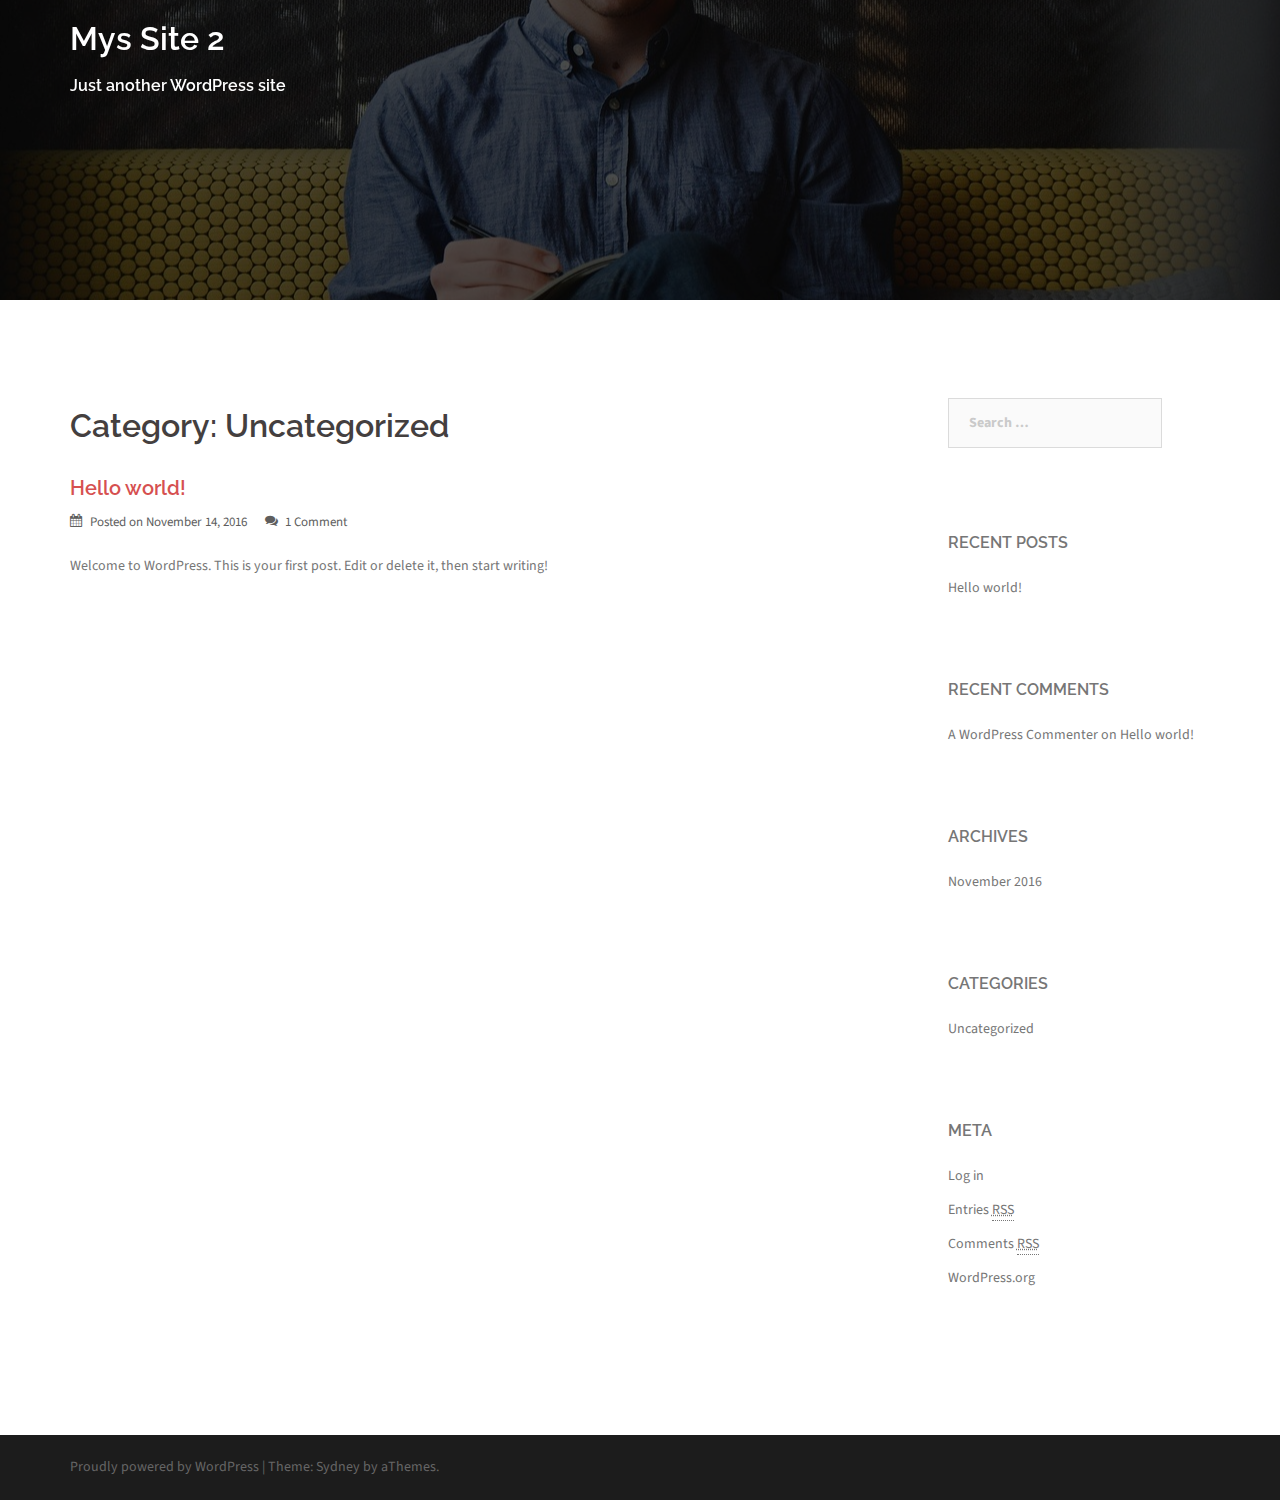
<file: category/uncategorized/index.html>
<!DOCTYPE html>
<html lang="en-US">
<head>
<meta charset="UTF-8">
<meta name="viewport" content="width=device-width, initial-scale=1">
<link rel="profile" href="http://gmpg.org/xfn/11">
<link rel="pingback" href="https://allabergen.github.io/mysite2/xmlrpc.php">
	
<title>Uncategorized &#8211; Mys Site 2</title>
<link rel='dns-prefetch' href='//fonts.googleapis.com' />
<link rel='dns-prefetch' href='//s.w.org' />
<link rel="alternate" type="application/rss+xml" title="Mys Site 2 &raquo; Feed" href="https://allabergen.github.io/mysite2/feed/" />
<link rel="alternate" type="application/rss+xml" title="Mys Site 2 &raquo; Comments Feed" href="https://allabergen.github.io/mysite2/comments/feed/" />
<link rel="alternate" type="application/rss+xml" title="Mys Site 2 &raquo; Uncategorized Category Feed" href="https://allabergen.github.io/mysite2/category/uncategorized/feed/" />
		<script type="text/javascript">
			window._wpemojiSettings = {"baseUrl":"https:\/\/s.w.org\/images\/core\/emoji\/2\/72x72\/","ext":".png","svgUrl":"https:\/\/s.w.org\/images\/core\/emoji\/2\/svg\/","svgExt":".svg","source":{"concatemoji":"https:\/\/allabergen.github.io\/mysite2\/wp-includes\/js\/wp-emoji-release.min.js?ver=4.6.1"}};
			!function(a,b,c){function d(a){var c,d,e,f,g,h=b.createElement("canvas"),i=h.getContext&&h.getContext("2d"),j=String.fromCharCode;if(!i||!i.fillText)return!1;switch(i.textBaseline="top",i.font="600 32px Arial",a){case"flag":return i.fillText(j(55356,56806,55356,56826),0,0),!(h.toDataURL().length<3e3)&&(i.clearRect(0,0,h.width,h.height),i.fillText(j(55356,57331,65039,8205,55356,57096),0,0),c=h.toDataURL(),i.clearRect(0,0,h.width,h.height),i.fillText(j(55356,57331,55356,57096),0,0),d=h.toDataURL(),c!==d);case"diversity":return i.fillText(j(55356,57221),0,0),e=i.getImageData(16,16,1,1).data,f=e[0]+","+e[1]+","+e[2]+","+e[3],i.fillText(j(55356,57221,55356,57343),0,0),e=i.getImageData(16,16,1,1).data,g=e[0]+","+e[1]+","+e[2]+","+e[3],f!==g;case"simple":return i.fillText(j(55357,56835),0,0),0!==i.getImageData(16,16,1,1).data[0];case"unicode8":return i.fillText(j(55356,57135),0,0),0!==i.getImageData(16,16,1,1).data[0];case"unicode9":return i.fillText(j(55358,56631),0,0),0!==i.getImageData(16,16,1,1).data[0]}return!1}function e(a){var c=b.createElement("script");c.src=a,c.type="text/javascript",b.getElementsByTagName("head")[0].appendChild(c)}var f,g,h,i;for(i=Array("simple","flag","unicode8","diversity","unicode9"),c.supports={everything:!0,everythingExceptFlag:!0},h=0;h<i.length;h++)c.supports[i[h]]=d(i[h]),c.supports.everything=c.supports.everything&&c.supports[i[h]],"flag"!==i[h]&&(c.supports.everythingExceptFlag=c.supports.everythingExceptFlag&&c.supports[i[h]]);c.supports.everythingExceptFlag=c.supports.everythingExceptFlag&&!c.supports.flag,c.DOMReady=!1,c.readyCallback=function(){c.DOMReady=!0},c.supports.everything||(g=function(){c.readyCallback()},b.addEventListener?(b.addEventListener("DOMContentLoaded",g,!1),a.addEventListener("load",g,!1)):(a.attachEvent("onload",g),b.attachEvent("onreadystatechange",function(){"complete"===b.readyState&&c.readyCallback()})),f=c.source||{},f.concatemoji?e(f.concatemoji):f.wpemoji&&f.twemoji&&(e(f.twemoji),e(f.wpemoji)))}(window,document,window._wpemojiSettings);
		</script>
		<style type="text/css">
img.wp-smiley,
img.emoji {
	display: inline !important;
	border: none !important;
	box-shadow: none !important;
	height: 1em !important;
	width: 1em !important;
	margin: 0 .07em !important;
	vertical-align: -0.1em !important;
	background: none !important;
	padding: 0 !important;
}
</style>
<link rel='stylesheet' id='sydney-bootstrap-css'  href='https://allabergen.github.io/mysite2/wp-content/themes/sydney/css/bootstrap/bootstrap.min.css?ver=1' type='text/css' media='all' />
<link rel='stylesheet' id='sydney-body-fonts-css'  href='//fonts.googleapis.com/css?family=Source+Sans+Pro%3A400%2C400italic%2C600&#038;ver=4.6.1' type='text/css' media='all' />
<link rel='stylesheet' id='sydney-headings-fonts-css'  href='//fonts.googleapis.com/css?family=Raleway%3A400%2C500%2C600&#038;ver=4.6.1' type='text/css' media='all' />
<link rel='stylesheet' id='sydney-style-css'  href='https://allabergen.github.io/mysite2/wp-content/themes/sydney/style.css?ver=4.6.1' type='text/css' media='all' />
<style id='sydney-style-inline-css' type='text/css'>
.site-title { font-size:32px; }
.site-description { font-size:16px; }
#mainnav ul li a { font-size:14px; }
h1 { font-size:52px; }
h2 { font-size:42px; }
h3 { font-size:32px; }
h4 { font-size:25px; }
h5 { font-size:20px; }
h6 { font-size:18px; }
body { font-size:14px; }
.header-image { background-size:cover;}
.header-image { height:300px; }
.site-header.float-header { background-color:rgba(0,0,0,0.9);}
@media only screen and (max-width: 1024px) { .site-header { background-color:#000000;}}
.site-title a, .site-title a:hover { color:#ffffff}
.site-description { color:#ffffff}
#mainnav ul li a, #mainnav ul li::before { color:#ffffff}
#mainnav .sub-menu li a { color:#ffffff}
#mainnav .sub-menu li a { background:#1c1c1c}
.text-slider .maintitle, .text-slider .subtitle { color:#ffffff}
body { color:#767676}
#secondary { background-color:#ffffff}
#secondary, #secondary a, #secondary .widget-title { color:#767676}
.footer-widgets { background-color:#252525}
.site-footer { background-color:#1c1c1c}
.site-footer,.site-footer a { color:#666666}
.overlay { background-color:#000000}
.page-wrap { padding-top:83px;}
.page-wrap { padding-bottom:100px;}

</style>
<link rel='stylesheet' id='sydney-font-awesome-css'  href='https://allabergen.github.io/mysite2/wp-content/themes/sydney/fonts/font-awesome.min.css?ver=4.6.1' type='text/css' media='all' />
<!--[if lte IE 9]>
<link rel='stylesheet' id='sydney-ie9-css'  href='https://allabergen.github.io/mysite2/wp-content/themes/sydney/css/ie9.css?ver=4.6.1' type='text/css' media='all' />
<![endif]-->
<script type='text/javascript' src='https://allabergen.github.io/mysite2/wp-includes/js/jquery/jquery.js?ver=1.12.4'></script>
<script type='text/javascript' src='https://allabergen.github.io/mysite2/wp-includes/js/jquery/jquery-migrate.min.js?ver=1.4.1'></script>
<link rel='https://api.w.org/' href='https://allabergen.github.io/mysite2/wp-json/' />
<link rel="EditURI" type="application/rsd+xml" title="RSD" href="https://allabergen.github.io/mysite2/xmlrpc.php?rsd" />
<link rel="wlwmanifest" type="application/wlwmanifest+xml" href="https://allabergen.github.io/mysite2/wp-includes/wlwmanifest.xml" /> 
<meta name="generator" content="WordPress 4.6.1" />
		<style type="text/css">.recentcomments a{display:inline !important;padding:0 !important;margin:0 !important;}</style>
			<style type="text/css">
		.header-image {
			background-image: url(https://allabergen.github.io/mysite2/wp-content/themes/sydney/images/header.jpg);
			display: block;
		}
		@media only screen and (max-width: 1024px) {
			.header-inner {
				display: block;
			}
			.header-image {
				background-image: none;
				height: auto !important;
			}		
		}
	</style>
	</head>

<body class="archive category category-uncategorized category-1">
<div class="preloader">
    <div class="spinner">
        <div class="pre-bounce1"></div>
        <div class="pre-bounce2"></div>
    </div>
</div>	
<div id="page" class="hfeed site">
	<a class="skip-link screen-reader-text" href="#content">Skip to content</a>

	<header id="masthead" class="site-header" role="banner">
		<div class="header-wrap">
            <div class="container">
                <div class="row">
				<div class="col-md-4 col-sm-8 col-xs-12">
		        					<h1 class="site-title"><a href="https://allabergen.github.io/mysite2/" rel="home">Mys Site 2</a></h1>
					<h2 class="site-description">Just another WordPress site</h2>	        
		        				</div>
				<div class="col-md-8 col-sm-4 col-xs-12">
					<div class="btn-menu"></div>
					<nav id="mainnav" class="mainnav" role="navigation">
											</nav><!-- #site-navigation -->
				</div>
				</div>
			</div>
		</div>
	</header><!-- #masthead -->
	
	<div class="header-image">
		<div class="overlay"></div>		<img class="header-inner" src="https://allabergen.github.io/mysite2/wp-content/themes/sydney/images/header.jpg" width="1920" alt="Mys Site 2">
	</div>

	<div id="content" class="page-wrap">
		<div class="container content-wrapper">
			<div class="row">	
	<div id="primary" class="content-area col-md-9 classic">
		<main id="main" class="post-wrap" role="main">

		
			<header class="page-header">
				<h3 class="archive-title">Category: Uncategorized</h3>			</header><!-- .page-header -->

			<div class="posts-layout">
			
				
<article id="post-1" class="post-1 post type-post status-publish format-standard hentry category-uncategorized">

	
	<header class="entry-header">
		<h2 class="title-post"><a href="https://allabergen.github.io/mysite2/2016/11/14/hello-world/" rel="bookmark">Hello world!</a></h2>
				<div class="meta-post">
			<span class="posted-on">Posted on <a href="https://allabergen.github.io/mysite2/2016/11/14/hello-world/" rel="bookmark"><time class="entry-date published updated" datetime="2016-11-14T17:32:07+00:00">November 14, 2016</time></a></span><span class="byline"> <span class="author vcard"><a class="url fn n" href="https://allabergen.github.io/mysite2/author/allabergenmysite2/">allabergenmysite2</a></span></span><span class="comments-link"><a href="https://allabergen.github.io/mysite2/2016/11/14/hello-world/#comments">1 Comment</a></span>		</div><!-- .entry-meta -->
			</header><!-- .entry-header -->

	<div class="entry-post">
					<p>Welcome to WordPress. This is your first post. Edit or delete it, then start writing!</p>
		
			</div><!-- .entry-post -->

	<footer class="entry-footer">
			</footer><!-- .entry-footer -->
</article><!-- #post-## -->
						</div>
			
			
		
		</main><!-- #main -->
	</div><!-- #primary -->


<div id="secondary" class="widget-area col-md-3" role="complementary">
	<aside id="search-2" class="widget widget_search"><form role="search" method="get" class="search-form" action="https://allabergen.github.io/mysite2/">
				<label>
					<span class="screen-reader-text">Search for:</span>
					<input type="search" class="search-field" placeholder="Search &hellip;" value="" name="s" />
				</label>
				<input type="submit" class="search-submit" value="Search" />
			</form></aside>		<aside id="recent-posts-2" class="widget widget_recent_entries">		<h3 class="widget-title">Recent Posts</h3>		<ul>
					<li>
				<a href="https://allabergen.github.io/mysite2/2016/11/14/hello-world/">Hello world!</a>
						</li>
				</ul>
		</aside>		<aside id="recent-comments-2" class="widget widget_recent_comments"><h3 class="widget-title">Recent Comments</h3><ul id="recentcomments"><li class="recentcomments"><span class="comment-author-link"><a href='https://wordpress.org/' rel='external nofollow' class='url'>A WordPress Commenter</a></span> on <a href="https://allabergen.github.io/mysite2/2016/11/14/hello-world/#comment-1">Hello world!</a></li></ul></aside><aside id="archives-2" class="widget widget_archive"><h3 class="widget-title">Archives</h3>		<ul>
			<li><a href='https://allabergen.github.io/mysite2/2016/11/'>November 2016</a></li>
		</ul>
		</aside><aside id="categories-2" class="widget widget_categories"><h3 class="widget-title">Categories</h3>		<ul>
	<li class="cat-item cat-item-1 current-cat"><a href="https://allabergen.github.io/mysite2/category/uncategorized/" >Uncategorized</a>
</li>
		</ul>
</aside><aside id="meta-2" class="widget widget_meta"><h3 class="widget-title">Meta</h3>			<ul>
						<li><a href="https://allabergen.github.io/mysite2/wp-login.php">Log in</a></li>
			<li><a href="https://allabergen.github.io/mysite2/feed/">Entries <abbr title="Really Simple Syndication">RSS</abbr></a></li>
			<li><a href="https://allabergen.github.io/mysite2/comments/feed/">Comments <abbr title="Really Simple Syndication">RSS</abbr></a></li>
			<li><a href="https://wordpress.org/" title="Powered by WordPress, state-of-the-art semantic personal publishing platform.">WordPress.org</a></li>			</ul>
			</aside></div><!-- #secondary -->
			</div>
		</div>
	</div><!-- #content -->

	
    <a class="go-top"><i class="fa fa-angle-up"></i></a>

	<footer id="colophon" class="site-footer" role="contentinfo">
		<div class="site-info container">
			<a href="http://wordpress.org/">Proudly powered by WordPress</a>
			<span class="sep"> | </span>
			Theme: <a href="http://athemes.com/theme/sydney" rel="designer">Sydney</a> by aThemes.		</div><!-- .site-info -->
	</footer><!-- #colophon -->
</div><!-- #page -->

<script type='text/javascript' src='https://allabergen.github.io/mysite2/wp-content/themes/sydney/js/scripts.js?ver=4.6.1'></script>
<script type='text/javascript' src='https://allabergen.github.io/mysite2/wp-content/themes/sydney/js/main.min.js?ver=4.6.1'></script>
<script type='text/javascript' src='https://allabergen.github.io/mysite2/wp-content/themes/sydney/js/skip-link-focus-fix.js?ver=20130115'></script>
<script type='text/javascript' src='https://allabergen.github.io/mysite2/wp-includes/js/wp-embed.min.js?ver=4.6.1'></script>

</body>
</html>
</file>
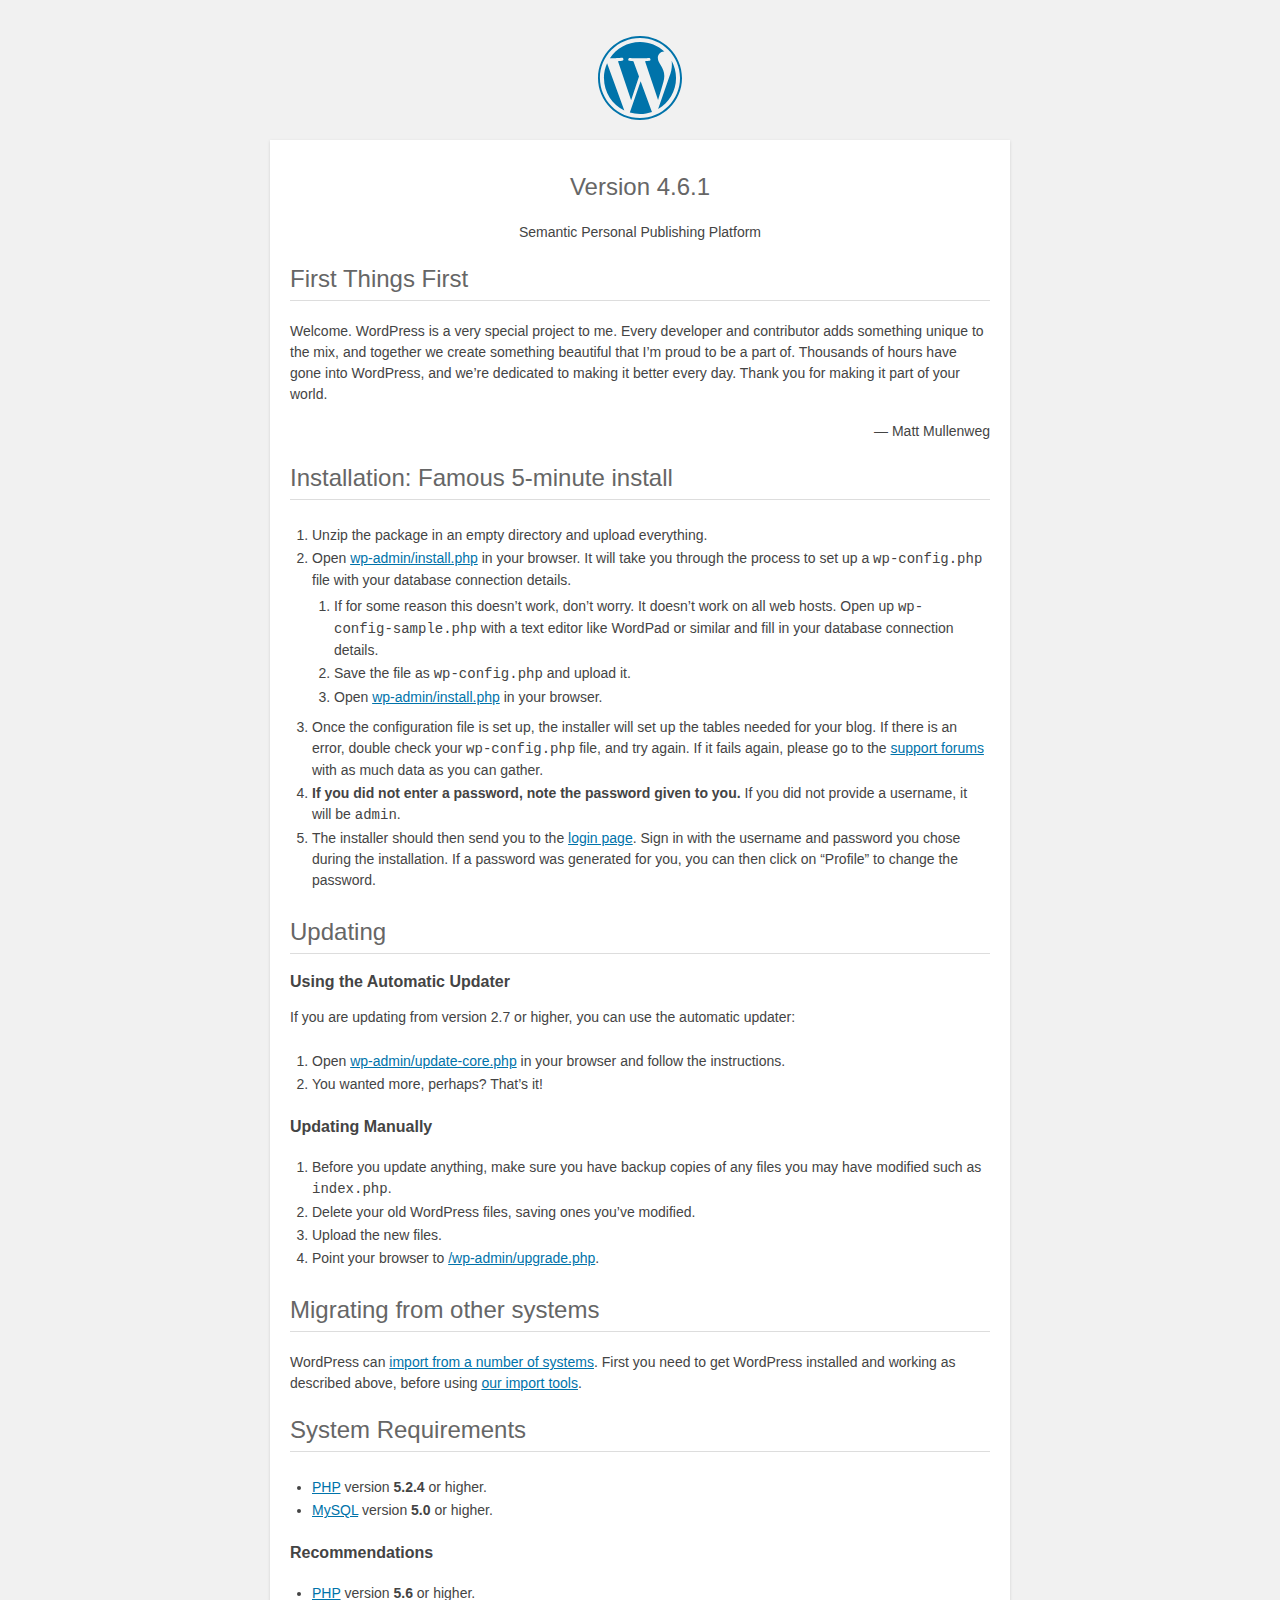
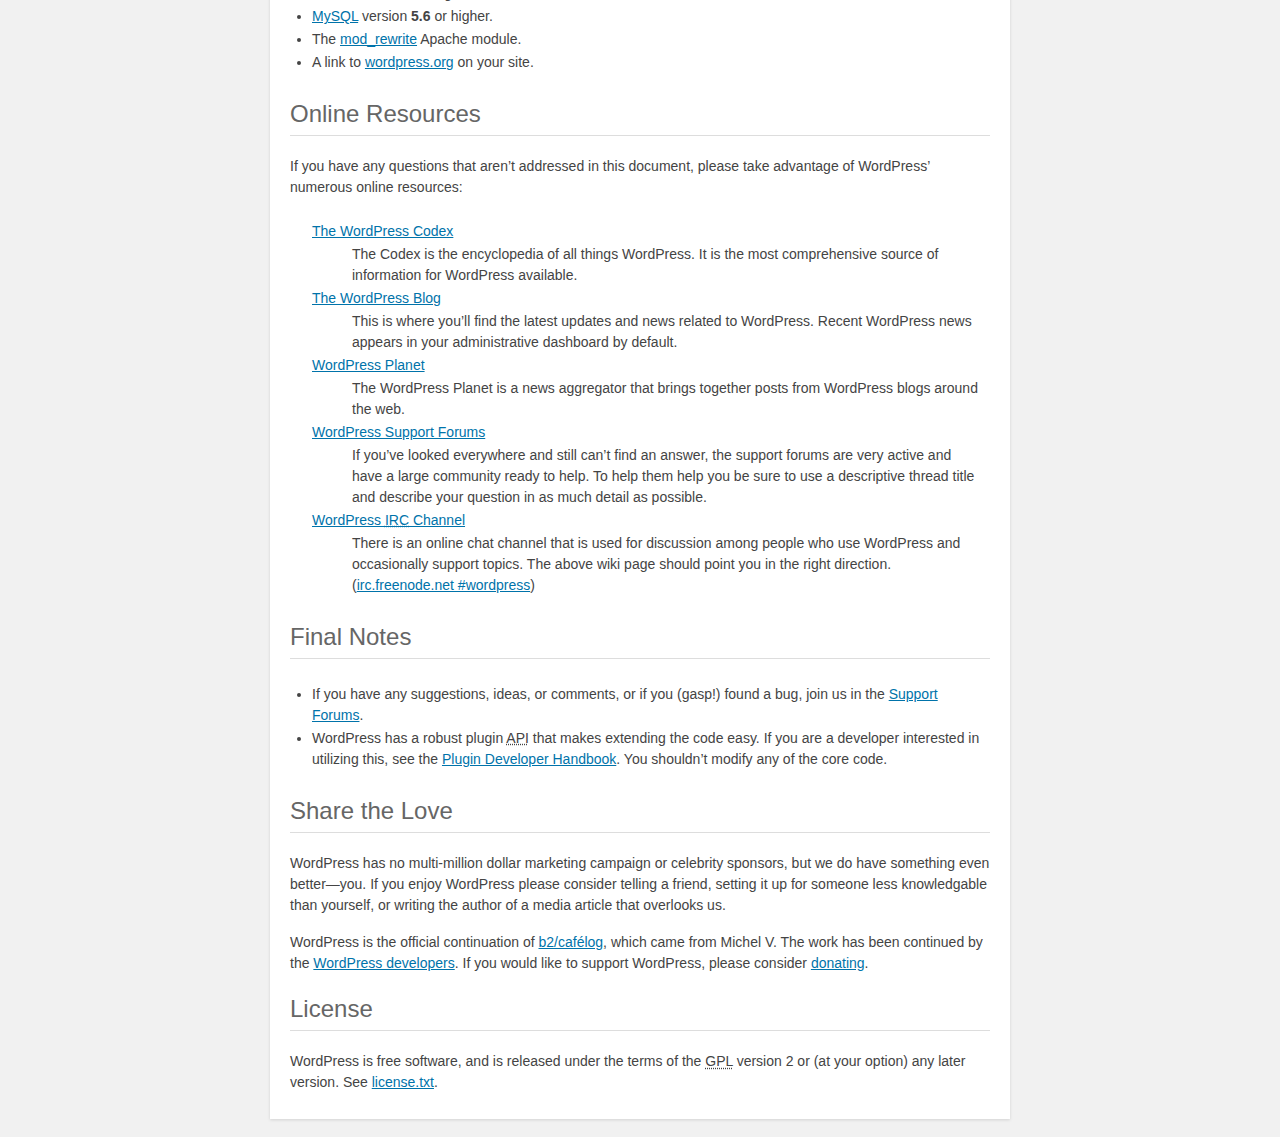
<file: readme.html>
<!DOCTYPE html>
<html>
<head>
	<meta name="viewport" content="width=device-width" />
	<meta http-equiv="Content-Type" content="text/html; charset=utf-8" />
	<title>WordPress &#8250; ReadMe</title>
	<link rel="stylesheet" href="wp-admin/css/install.css?ver=20100228" type="text/css" />
</head>
<body>
<h1 id="logo">
	<a href="https://wordpress.org/"><img alt="WordPress" src="wp-admin/images/wordpress-logo.png" /></a>
	<br /> Version 4.6.1
</h1>
<p style="text-align: center">Semantic Personal Publishing Platform</p>

<h2>First Things First</h2>
<p>Welcome. WordPress is a very special project to me. Every developer and contributor adds something unique to the mix, and together we create something beautiful that I&#8217;m proud to be a part of. Thousands of hours have gone into WordPress, and we&#8217;re dedicated to making it better every day. Thank you for making it part of your world.</p>
<p style="text-align: right">&#8212; Matt Mullenweg</p>

<h2>Installation: Famous 5-minute install</h2>
<ol>
	<li>Unzip the package in an empty directory and upload everything.</li>
	<li>Open <span class="file"><a href="wp-admin/install.php">wp-admin/install.php</a></span> in your browser. It will take you through the process to set up a <code>wp-config.php</code> file with your database connection details.
		<ol>
			<li>If for some reason this doesn&#8217;t work, don&#8217;t worry. It doesn&#8217;t work on all web hosts. Open up <code>wp-config-sample.php</code> with a text editor like WordPad or similar and fill in your database connection details.</li>
			<li>Save the file as <code>wp-config.php</code> and upload it.</li>
			<li>Open <span class="file"><a href="wp-admin/install.php">wp-admin/install.php</a></span> in your browser.</li>
		</ol>
	</li>
	<li>Once the configuration file is set up, the installer will set up the tables needed for your blog. If there is an error, double check your <code>wp-config.php</code> file, and try again. If it fails again, please go to the <a href="https://wordpress.org/support/" title="WordPress support">support forums</a> with as much data as you can gather.</li>
	<li><strong>If you did not enter a password, note the password given to you.</strong> If you did not provide a username, it will be <code>admin</code>.</li>
	<li>The installer should then send you to the <a href="wp-login.php">login page</a>. Sign in with the username and password you chose during the installation. If a password was generated for you, you can then click on &#8220;Profile&#8221; to change the password.</li>
</ol>

<h2>Updating</h2>
<h3>Using the Automatic Updater</h3>
<p>If you are updating from version 2.7 or higher, you can use the automatic updater:</p>
<ol>
	<li>Open <span class="file"><a href="wp-admin/update-core.php">wp-admin/update-core.php</a></span> in your browser and follow the instructions.</li>
	<li>You wanted more, perhaps? That&#8217;s it!</li>
</ol>

<h3>Updating Manually</h3>
<ol>
	<li>Before you update anything, make sure you have backup copies of any files you may have modified such as <code>index.php</code>.</li>
	<li>Delete your old WordPress files, saving ones you&#8217;ve modified.</li>
	<li>Upload the new files.</li>
	<li>Point your browser to <span class="file"><a href="wp-admin/upgrade.php">/wp-admin/upgrade.php</a>.</span></li>
</ol>

<h2>Migrating from other systems</h2>
<p>WordPress can <a href="https://codex.wordpress.org/Importing_Content">import from a number of systems</a>. First you need to get WordPress installed and working as described above, before using <a href="wp-admin/import.php" title="Import to WordPress">our import tools</a>.</p>

<h2>System Requirements</h2>
<ul>
	<li><a href="https://secure.php.net/">PHP</a> version <strong>5.2.4</strong> or higher.</li>
	<li><a href="https://www.mysql.com/">MySQL</a> version <strong>5.0</strong> or higher.</li>
</ul>

<h3>Recommendations</h3>
<ul>
	<li><a href="https://secure.php.net/">PHP</a> version <strong>5.6</strong> or higher.</li>
	<li><a href="https://www.mysql.com/">MySQL</a> version <strong>5.6</strong> or higher.</li>
	<li>The <a href="https://httpd.apache.org/docs/2.2/mod/mod_rewrite.html">mod_rewrite</a> Apache module.</li>
	<li>A link to <a href="https://wordpress.org/">wordpress.org</a> on your site.</li>
</ul>

<h2>Online Resources</h2>
<p>If you have any questions that aren&#8217;t addressed in this document, please take advantage of WordPress&#8217; numerous online resources:</p>
<dl>
	<dt><a href="https://codex.wordpress.org/">The WordPress Codex</a></dt>
		<dd>The Codex is the encyclopedia of all things WordPress. It is the most comprehensive source of information for WordPress available.</dd>
	<dt><a href="https://wordpress.org/news/">The WordPress Blog</a></dt>
		<dd>This is where you&#8217;ll find the latest updates and news related to WordPress. Recent WordPress news appears in your administrative dashboard by default.</dd>
	<dt><a href="https://planet.wordpress.org/">WordPress Planet</a></dt>
		<dd>The WordPress Planet is a news aggregator that brings together posts from WordPress blogs around the web.</dd>
	<dt><a href="https://wordpress.org/support/">WordPress Support Forums</a></dt>
		<dd>If you&#8217;ve looked everywhere and still can&#8217;t find an answer, the support forums are very active and have a large community ready to help. To help them help you be sure to use a descriptive thread title and describe your question in as much detail as possible.</dd>
	<dt><a href="https://codex.wordpress.org/IRC">WordPress <abbr title="Internet Relay Chat">IRC</abbr> Channel</a></dt>
		<dd>There is an online chat channel that is used for discussion among people who use WordPress and occasionally support topics. The above wiki page should point you in the right direction. (<a href="irc://irc.freenode.net/wordpress">irc.freenode.net #wordpress</a>)</dd>
</dl>

<h2>Final Notes</h2>
<ul>
	<li>If you have any suggestions, ideas, or comments, or if you (gasp!) found a bug, join us in the <a href="https://wordpress.org/support/">Support Forums</a>.</li>
	<li>WordPress has a robust plugin <abbr title="application programming interface">API</abbr> that makes extending the code easy. If you are a developer interested in utilizing this, see the <a href="https://developer.wordpress.org/plugins/">Plugin Developer Handbook</a>. You shouldn&#8217;t modify any of the core code.</li>
</ul>

<h2>Share the Love</h2>
<p>WordPress has no multi-million dollar marketing campaign or celebrity sponsors, but we do have something even better&#8212;you. If you enjoy WordPress please consider telling a friend, setting it up for someone less knowledgable than yourself, or writing the author of a media article that overlooks us.</p>

<p>WordPress is the official continuation of <a href="http://cafelog.com/">b2/caf&#233;log</a>, which came from Michel V. The work has been continued by the <a href="https://wordpress.org/about/">WordPress developers</a>. If you would like to support WordPress, please consider <a href="https://wordpress.org/donate/" title="Donate to WordPress">donating</a>.</p>

<h2>License</h2>
<p>WordPress is free software, and is released under the terms of the <abbr title="GNU General Public License">GPL</abbr> version 2 or (at your option) any later version. See <a href="license.txt">license.txt</a>.</p>

</body>
</html>
</file>
<file: wp-admin/css/install.css>
html {
	background: #f1f1f1;
	margin: 0 20px;
}

body {
	background: #fff;
	color: #444;
	font-family: -apple-system, BlinkMacSystemFont, "Segoe UI", Roboto, Oxygen-Sans, Ubuntu, Cantarell, "Helvetica Neue", sans-serif;
	margin: 140px auto 25px;
	padding: 20px 20px 10px 20px;
	max-width: 700px;
	-webkit-font-smoothing: subpixel-antialiased;
	-webkit-box-shadow: 0 1px 3px rgba(0,0,0,0.13);
	box-shadow: 0 1px 3px rgba(0,0,0,0.13);
}

a {
	color: #0073aa;
}

a:hover,
a:active {
	color: #00a0d2;
}

a:focus {
	color: #124964;
	-webkit-box-shadow:
		0 0 0 1px #5b9dd9,
		0 0 2px 1px rgba(30, 140, 190, .8);
	box-shadow:
		0 0 0 1px #5b9dd9,
		0 0 2px 1px rgba(30, 140, 190, .8);
}

.ie8 a:focus {
	outline: #5b9dd9 solid 1px;
}

h1, h2 {
	border-bottom: 1px solid #ddd;
	clear: both;
	color: #666;
	font-size: 24px;
	padding: 0;
	padding-bottom: 7px;
	font-weight: 400;
}

h3 {
	font-size: 16px;
}

p, li, dd, dt {
	padding-bottom: 2px;
	font-size: 14px;
	line-height: 1.5;
}

code, .code {
	font-family: Consolas, Monaco, monospace;
}

ul, ol, dl {
	padding: 5px 5px 5px 22px;
}

a img {
	border:0
}
abbr {
	border: 0;
	font-variant: normal;
}

fieldset {
	border: 0;
	padding: 0;
	margin: 0;
}

label {
	cursor: pointer;
}

#logo {
	margin: 6px 0 14px 0;
	padding: 0 0 7px 0;
	border-bottom: none;
	text-align:center
}
#logo a {
	background-image: url(../images/w-logo-blue.png?ver=20131202);
	background-image: none, url(../images/wordpress-logo.svg?ver=20131107);
	-webkit-background-size: 84px;
	background-size: 84px;
	background-position: center top;
	background-repeat: no-repeat;
	color: #444; /* same as login.css */
	height: 84px;
	font-size: 20px;
	font-weight: 400;
	line-height: 1.3em;
	margin: -130px auto 25px;
	padding: 0;
	text-decoration: none;
	width: 84px;
	text-indent: -9999px;
	outline: none;
	overflow: hidden;
	display: block;
}

#logo a:focus {
	-webkit-box-shadow: none;
	box-shadow: none;
}

.step {
	margin: 20px 0 15px;
}
.step, th {
	text-align: left;
	padding: 0;
}
.language-chooser.wp-core-ui .step .button.button-large {
	height: 36px;
	font-size: 14px;
	line-height: 33px;
	vertical-align: middle;
}
textarea {
	border: 1px solid #ddd;
	font-family: -apple-system, BlinkMacSystemFont, "Segoe UI", Roboto, Oxygen-Sans, Ubuntu, Cantarell, "Helvetica Neue", sans-serif;
	width: 100%;
	-webkit-box-sizing: border-box;
	-moz-box-sizing: border-box;
	box-sizing: border-box;
}

.form-table {
	border-collapse: collapse;
	margin-top: 1em;
	width: 100%;
}

.form-table td {
	margin-bottom: 9px;
	padding: 10px 20px 10px 0;
	font-size: 14px;
	vertical-align: top
}

.form-table th {
	font-size: 14px;
	text-align: left;
	padding: 10px 20px 10px 0;
	width: 140px;
	vertical-align: top;
}

.form-table code {
	line-height: 18px;
	font-size: 14px;
}

.form-table p {
	margin: 4px 0 0 0;
	font-size: 11px;
}

.form-table input {
	line-height: 20px;
	font-size: 15px;
	padding: 3px 5px;
	border: 1px solid #ddd;
	-webkit-box-shadow: inset 0 1px 2px rgba(0,0,0,0.07);
	box-shadow: inset 0 1px 2px rgba(0,0,0,0.07);
}

input,
submit {
	font-family: -apple-system, BlinkMacSystemFont, "Segoe UI", Roboto, Oxygen-Sans, Ubuntu, Cantarell, "Helvetica Neue", sans-serif;
}

.form-table input[type=text],
.form-table input[type=email],
.form-table input[type=url],
.form-table input[type=password] {
	width: 206px;
}

.form-table th p {
	font-weight: 400;
}

.form-table.install-success th,
.form-table.install-success td {
	vertical-align: middle;
	padding: 16px 20px 16px 0;
}

.form-table.install-success td p {
	margin: 0;
	font-size: 14px;
}

.form-table.install-success td code {
	margin: 0;
	font-size: 18px;
}

#error-page {
	margin-top: 50px;
}

#error-page p {
	font-size: 14px;
	line-height: 18px;
	margin: 25px 0 20px;
}

#error-page code, .code {
	font-family: Consolas, Monaco, monospace;
}

.wp-hide-pw > .dashicons {
	line-height: inherit;
}

#pass-strength-result {
	background-color: #eee;
	border: 1px solid #ddd;
	color: #23282d;
	margin: -2px 5px 5px 0px;
	padding: 3px 5px;
	text-align: center;
	width: 218px;
	-webkit-box-sizing: border-box;
	-moz-box-sizing: border-box;
	box-sizing: border-box;
	opacity: 0;
}

#pass-strength-result.short {
	background-color: #f1adad;
	border-color: #e35b5b;
	opacity: 1;
}

#pass-strength-result.bad {
	background-color: #fbc5a9;
	border-color: #f78b53;
	opacity: 1;
}

#pass-strength-result.good {
	background-color: #ffe399;
	border-color: #ffc733;
	opacity: 1;
}

#pass-strength-result.strong {
	background-color: #c1e1b9;
	border-color: #83c373;
	opacity: 1;
}

#pass1.short, #pass1-text.short {
	border-color: #e35b5b;
}

#pass1.bad, #pass1-text.bad {
	border-color: #f78b53;
}

#pass1.good, #pass1-text.good {
	border-color: #ffc733;
}

#pass1.strong, #pass1-text.strong {
	border-color: #83c373;
}

.pw-weak {
	display: none;
}

.message {
	border-left: 4px solid #dc3232;
	padding: .7em .6em;
	background-color: #fbeaea;
}

/* rtl:ignore */
#dbname,
#uname,
#pwd,
#dbhost,
#prefix,
#user_login,
#admin_email,
#pass1,
#pass2 {
	direction: ltr;
}

#pass1-text,
.show-password #pass1 {
	display: none;
}

.show-password #pass1-text
{
	display: inline-block;
}

.form-table span.description.important {
	font-size: 12px;
}


/* localization */
body.rtl,
.rtl textarea,
.rtl input,
.rtl submit {
	font-family: Tahoma, sans-serif;
}

:lang(he-il) body.rtl,
:lang(he-il) .rtl textarea,
:lang(he-il) .rtl input,
:lang(he-il) .rtl submit {
	font-family: Arial, sans-serif;
}

@media only screen and (max-width: 799px) {
	body {
		margin-top: 115px;
	}
	#logo a {
		margin: -125px auto 30px;
	}
}

@media screen and ( max-width: 782px ) {

	.form-table {
		margin-top: 0;
	}

	.form-table th,
	.form-table td {
		display: block;
		width: auto;
		vertical-align: middle;
	}

	.form-table th {
		padding: 20px 0 0;
	}

	.form-table td {
		padding: 5px 0;
		border: 0;
		margin: 0;
	}

	textarea,
	input {
		font-size: 16px;
	}

	.form-table td input[type="text"],
	.form-table td input[type="email"],
	.form-table td input[type="url"],
	.form-table td input[type="password"],
	.form-table td select,
	.form-table td textarea,
	.form-table span.description {
		width: 100%;
		font-size: 16px;
		line-height: 1.5;
		padding: 7px 10px;
		display: block;
		max-width: none;
		-webkit-box-sizing: border-box;
		-moz-box-sizing: border-box;
		box-sizing: border-box;
	}

}

body.language-chooser {
	max-width: 300px;
}

.language-chooser select {
	padding: 8px;
	width: 100%;
	display: block;
	border: 1px solid #ddd;
	background-color: #fff;
	color: #32373c;
	font-size: 16px;
	font-family: Arial, sans-serif;
	font-weight: 400;
}

.language-chooser p {
	text-align: right;
}

.screen-reader-input,
.screen-reader-text {
	position: absolute;
	margin: -1px;
	padding: 0;
	height: 1px;
	width: 1px;
	overflow: hidden;
	clip: rect(0 0 0 0);
	border: 0;
}

.spinner {
	background: url(../images/spinner.gif) no-repeat;
	-webkit-background-size: 20px 20px;
	background-size: 20px 20px;
	visibility: hidden;
	opacity: 0.7;
	filter: alpha(opacity=70);
	width: 20px;
	height: 20px;
	margin: 2px 5px 0;
}

.step .spinner {
	display: inline-block;
	vertical-align: middle;
	margin-right: 15px;
}

.button-secondary.hide-if-no-js,
.hide-if-no-js {
	display: none;
}

/**
 * HiDPI Displays
 */
@media print,
  (-webkit-min-device-pixel-ratio: 1.25),
  (min-resolution: 120dpi) {

	.spinner {
		background-image: url(../images/spinner-2x.gif);
	}

}
</file>
